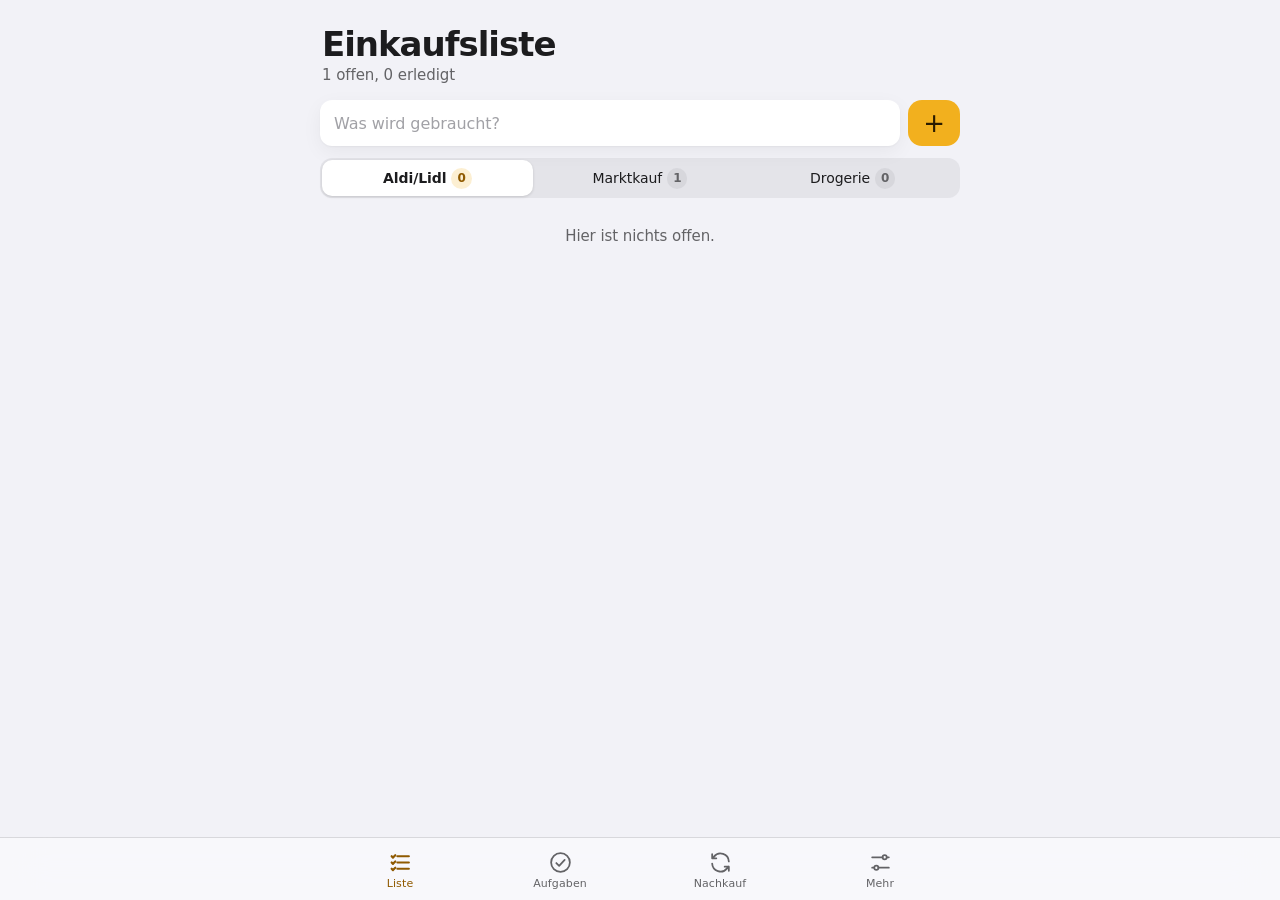
<file: index.html>
<!doctype html>
<html lang="de"><head><meta charset="utf-8">
<meta name="viewport" content="width=device-width,initial-scale=1,viewport-fit=cover">
<meta http-equiv="Content-Security-Policy" content="default-src 'none'; script-src 'sha256-SwG7rCrvdjTBNbsPlt6w3x2VnNrrWneciQE3D7vCGao=' 'sha256-D2NXPRbO6h9oENMGyjd8XVwb11NCj+6Nk0gKTRdstPc='; style-src 'unsafe-inline'; img-src 'self'; manifest-src 'self'; worker-src 'self'; connect-src 'self' https://*.firebasedatabase.app https://*.firebaseio.com; base-uri 'none'; form-action 'none'">
<meta name="referrer" content="no-referrer">
<title>Haushalt</title>
<meta name="apple-mobile-web-app-capable" content="yes">
<meta name="mobile-web-app-capable" content="yes">
<meta name="apple-mobile-web-app-title" content="Haushalt">
<meta name="apple-mobile-web-app-status-bar-style" content="default">
<meta name="theme-color" content="#F2F2F7">
<link rel="manifest" href="manifest.webmanifest">
<link rel="apple-touch-icon" href="icon-180.png">
<link rel="icon" href="icon-192.png">
<style>
/* Vorkoch: ruhig, hell, große Titel, gruppierte Listen, weiche Karten. Eine Akzentfarbe, Gericht-Farben nur als kleine Punkte. */
:root {
  --bg: #F2F2F7; --card: #FFFFFF; --card2: #F7F7FA;
  --ink: #1C1C1E; --ink2: #636366; --ink3: #A1A1A6;
  --line: rgba(60, 60, 67, .16); --fill: rgba(120, 120, 128, .12);
  --accent: #F2B01E; --accentink: #2A1C00; --accentfg: #8F5A00; --tint: rgba(242, 176, 30, .20);
  --warn: #B25400; --warnbg: rgba(255, 149, 0, .14); --danger: #D70015;
  --bar: rgba(249, 249, 252, .82); --scrim: rgba(0, 0, 0, .38);
  --shadow: 0 1px 2px rgba(0, 0, 0, .04), 0 6px 20px rgba(0, 0, 0, .05);
  --c1: #22A06B; --c2: #E8643A; --c3: #3B82F6; --c4: #9B6BEA; --c5: #D4476B;
  --font: -apple-system, BlinkMacSystemFont, 'Inter', 'SF Pro Text', 'Roboto', 'Segoe UI', system-ui, sans-serif;
}
@media (prefers-color-scheme: dark) {
  :root:not([data-theme="light"]) {
    --bg: #000000; --card: #1C1C1E; --card2: #2C2C2E;
    --ink: #F5F5F7; --ink2: #AEAEB2; --ink3: #636366;
    --line: rgba(235, 235, 245, .16); --fill: rgba(120, 120, 128, .28);
    --accent: #F5B93A; --accentink: #241700; --accentfg: #F5B93A; --tint: rgba(245, 185, 58, .18);
    --warn: #FFB340; --warnbg: rgba(255, 159, 10, .18); --danger: #FF6961;
    --bar: rgba(28, 28, 30, .78); --scrim: rgba(0, 0, 0, .6);
    --shadow: none;
    --c1: #4ADE9B; --c2: #FF8F66; --c3: #6FA3FF; --c4: #B896FF; --c5: #FF7A9C;
    color-scheme: dark;
  }
}
:root[data-theme="dark"] {
  --bg: #000000; --card: #1C1C1E; --card2: #2C2C2E;
  --ink: #F5F5F7; --ink2: #AEAEB2; --ink3: #636366;
  --line: rgba(235, 235, 245, .16); --fill: rgba(120, 120, 128, .28);
  --accent: #F5B93A; --accentink: #241700; --accentfg: #F5B93A; --tint: rgba(245, 185, 58, .18);
  --warn: #FFB340; --warnbg: rgba(255, 159, 10, .18); --danger: #FF6961;
  --bar: rgba(28, 28, 30, .78); --scrim: rgba(0, 0, 0, .6);
  --shadow: none;
  --c1: #4ADE9B; --c2: #FF8F66; --c3: #6FA3FF; --c4: #B896FF; --c5: #FF7A9C;
  color-scheme: dark;
}
* { box-sizing: border-box; -webkit-tap-highlight-color: transparent; }
html { -webkit-text-size-adjust: 100%; }
body {
  margin: 0; background: var(--bg); color: var(--ink);
  font: 400 16px/1.45 var(--font); letter-spacing: -.005em;
  font-variant-numeric: tabular-nums;
  padding-block: 8px 120px;
  padding-left: max(16px, env(safe-area-inset-left, 0px));
  padding-right: max(16px, env(safe-area-inset-right, 0px));
}
body.lock { overflow: hidden; }
#app { max-width: 640px; margin: 0 auto; min-width: 0; }
:focus-visible { outline: 3px solid var(--accentfg); outline-offset: 2px; border-radius: 8px; }
button, input, select, textarea { font: inherit; color: inherit; letter-spacing: inherit; }
button { -webkit-appearance: none; appearance: none; }
b { font-weight: 600; }
h2, h3, h4, p { margin: 0; }

/* Titel */
.ltitle { font: 800 34px/1.08 var(--font); letter-spacing: -.03em; margin: 18px 2px 2px; text-wrap: balance; }
.lsub { color: var(--ink2); font-size: 15px; margin: 0 2px 14px; }
.sec { font: 700 22px/1.2 var(--font); letter-spacing: -.02em; margin: 30px 2px 10px; }
.cap { font: 600 13px/1.2 var(--font); color: var(--ink2); letter-spacing: .01em; margin: 22px 16px 7px; text-transform: none; }
.foot { font-size: 13px; color: var(--ink2); margin: 8px 16px 0; line-height: 1.4; }
.sub { font-size: 14px; color: var(--ink2); }
.warn { color: var(--warn); font-style: normal; font-weight: 600; }
.alert { background: var(--warnbg); color: var(--ink); border-radius: 14px; padding: 12px 14px; margin: 8px 0; font-size: 15px; }
.ok { color: var(--accentfg); font-weight: 600; font-size: 14px; }

/* Gruppierte Liste */
.grp { background: var(--card); border-radius: 18px; box-shadow: var(--shadow); overflow: hidden; }
.grp > * + * { border-top: .5px solid var(--line); }
.pad { padding: 14px 16px; }
.row { display: flex; align-items: center; gap: 12px; padding: 12px 16px; min-height: 52px; min-width: 0; }
.row .grow { flex: 1; min-width: 0; }
.row .val { color: var(--ink2); font-size: 15px; white-space: nowrap; }
button.row { width: 100%; background: none; border: 0; text-align: left; cursor: pointer; }
button.row:active { background: var(--fill); }
.chev::after { content: ""; flex: none; width: 8px; height: 8px; margin-left: 4px; border: solid var(--ink3); border-width: 2px 2px 0 0; transform: rotate(45deg); }


/* Buttons */
.actions { display: flex; flex-wrap: wrap; gap: 10px; margin: 14px 0; }
.btn {
  flex: 1 1 auto; min-height: 50px; padding: 12px 20px; border-radius: 14px; border: 0; cursor: pointer;
  background: var(--accent); color: var(--accentink); font: 600 16px/1.2 var(--font); text-align: center;
  transition: transform .12s ease, opacity .12s ease;
}
.btn:active { transform: scale(.97); opacity: .9; }
.btn.soft { background: var(--tint); color: var(--accentfg); }
.btn.gray { background: var(--fill); color: var(--ink); }
.btn.danger { background: var(--fill); color: var(--danger); }
.btn.sm { min-height: 40px; padding: 8px 14px; font-size: 15px; flex: 0 0 auto; border-radius: 12px; }
.lnk { background: none; border: 0; padding: 8px 0; color: var(--accentfg); font-weight: 600; cursor: pointer; min-height: 44px; }

/* Segmentiert und Chips */
.seg { display: flex; gap: 2px; background: var(--fill); border-radius: 12px; padding: 2px; }
.seg button { flex: 1; min-width: 0; min-height: 36px; border: 0; border-radius: 10px; background: none; font-size: 14px; font-weight: 500; color: var(--ink); cursor: pointer; white-space: nowrap; }
.seg button[aria-pressed=true] { background: var(--card); box-shadow: 0 1px 3px rgba(0, 0, 0, .14); font-weight: 600; }
.chips { display: flex; flex-wrap: wrap; gap: 6px; }
.chip { font-size: 13px; line-height: 1; padding: 6px 10px; border-radius: 999px; background: var(--fill); color: var(--ink2); white-space: nowrap; }
.chip.neu { background: var(--accent); color: var(--accentink); font-weight: 600; padding: 3px 8px; font-size: 11px; margin-left: 6px; vertical-align: 2px; }
.chip.spec { background: var(--warnbg); color: var(--warn); }
.chip.hit { background: var(--tint); color: var(--accentfg); font-weight: 600; }

/* Eingaben */
input[type=text], input[type=number], input[type=search], select, textarea {
  width: 100%; min-height: 46px; padding: 10px 14px; border: 0; border-radius: 12px; background: var(--fill); color: var(--ink); font-size: 16px;
}
input::placeholder { color: var(--ink3); }
.inl { text-align: right; background: none !important; padding: 8px 0; min-height: 40px; width: 120px; flex: none; }
select.inl { width: auto; max-width: 55%; text-align-last: right; }
input[type=range] { width: 100%; accent-color: var(--accent); min-height: 36px; }
.flex { display: flex; gap: 8px; }

/* Schalter */
.sw { position: relative; flex: none; width: 51px; height: 31px; }
.sw input { position: absolute; inset: 0; width: 100%; height: 100%; margin: 0; opacity: 0; cursor: pointer; z-index: 1; }
.sw i { position: absolute; inset: 0; border-radius: 999px; background: var(--ink3); transition: background .2s; }
.sw i::after { content: ""; position: absolute; top: 2px; left: 2px; width: 27px; height: 27px; border-radius: 50%; background: #fff; box-shadow: 0 2px 4px rgba(0, 0, 0, .25); transition: transform .2s; }
.sw input:checked + i { background: var(--accent); }
.sw input:checked + i::after { transform: translateX(20px); }
.sw input:focus-visible + i { outline: 3px solid var(--accentfg); outline-offset: 2px; }

/* Punkt */

.note { margin-top: 16px; padding: 12px 14px; background: var(--tint); border-radius: 14px; font-size: 14.5px; }

/* Sheet */
.scrim { position: fixed; inset: 0; background: var(--scrim); z-index: 20; animation: fade .2s ease both; }
.sheet {
  position: fixed; left: 0; right: 0; bottom: 0; z-index: 21; margin: 0 auto; max-width: 640px; max-height: 92vh; max-height: 92dvh;
  background: var(--bg); border-radius: 22px 22px 0 0; display: flex; flex-direction: column; animation: up .28s cubic-bezier(.2, .9, .3, 1) both;
  box-shadow: 0 -8px 40px rgba(0, 0, 0, .25);
}
.sheet.full { height: 100vh; height: 100dvh; max-height: none; border-radius: 0; }
.shd { display: flex; align-items: center; justify-content: space-between; gap: 10px; padding: 14px max(16px, env(safe-area-inset-left, 0px)) 8px; }
.shd .grab { position: absolute; top: 6px; left: 50%; width: 36px; height: 5px; margin-left: -18px; border-radius: 3px; background: var(--ink3); opacity: .5; }
.sheet.full .grab { display: none; }
.shd h3 { font: 700 20px/1.2 var(--font); letter-spacing: -.02em; flex: 1; min-width: 0; padding-top: 6px; }
.shb { overflow-y: auto; overscroll-behavior: contain; padding: 4px max(16px, env(safe-area-inset-left, 0px)) calc(28px + env(safe-area-inset-bottom, 0px)); }
@keyframes up { from { transform: translateY(40px); opacity: 0; } to { transform: none; opacity: 1; } }
@keyframes fade { from { opacity: 0; } to { opacity: 1; } }

/* Tabs */
#tabs { position: fixed; left: 0; right: 0; bottom: 0; z-index: 10; background: var(--bar);
  -webkit-backdrop-filter: saturate(180%) blur(22px); backdrop-filter: saturate(180%) blur(22px); border-top: .5px solid var(--line);
  padding: 6px max(8px, env(safe-area-inset-right, 0px)) calc(6px + env(safe-area-inset-bottom, 0px)) max(8px, env(safe-area-inset-left, 0px)); }
#tabs .in { display: flex; max-width: 640px; margin: 0 auto; }
#tabs button { flex: 1; min-width: 0; min-height: 50px; display: flex; flex-direction: column; align-items: center; justify-content: center; gap: 3px; background: none; border: 0; color: var(--ink2); cursor: pointer; font: 500 11px/1 var(--font); letter-spacing: .01em; }
#tabs button[aria-current=page] { color: var(--accentfg); }
#tabs button:active svg { transform: scale(.9); }
#tabs svg { width: 25px; height: 25px; fill: none; stroke: currentColor; stroke-width: 1.7; stroke-linecap: round; stroke-linejoin: round; transition: transform .12s; }
#tabs button[aria-current=page] svg { stroke-width: 2.1; }

.view { animation: fade .25s ease both; }
@media (prefers-reduced-motion: reduce) { * { transition: none !important; animation: none !important; } }

.mini { margin: 0; padding-left: 20px; font-size: 14px; color: var(--ink2); line-height: 1.45; }
.mini li + li { margin-top: 4px; }
.mini code, .foot code { font-size: 12px; word-break: break-all; background: var(--fill); padding: 1px 5px; border-radius: 6px; }
#syncurl { flex: 1; min-width: 0; }
.frow input[type=time] { display: block; }

/* Haushalt */
.addf { display: flex; gap: 8px; margin: 4px 0 12px; }
.addf input { flex: 1; min-width: 0; background: var(--card); box-shadow: var(--shadow); }
.addf .btn { flex: 0 0 52px; padding: 0; min-height: 46px; font-size: 26px; font-weight: 500; line-height: 1; }
.seg button { display: flex; align-items: center; justify-content: center; gap: 5px; }
.seg button i { font-style: normal; font-size: 12px; min-width: 20px; padding: 2px 6px; border-radius: 999px; background: var(--fill); color: var(--ink2); font-weight: 600; }
.seg button[aria-pressed=true] i { background: var(--tint); color: var(--accentfg); }
.li { display: flex; align-items: stretch; min-height: 54px; }
.chk { flex: none; width: 58px; border: 0; background: none; display: grid; place-items: center; cursor: pointer; }
.chk .box { width: 26px; height: 26px; border: 1.8px solid var(--ink3); border-radius: 50%; display: block; position: relative; transition: background .15s, border-color .15s; }
.chk:focus-visible { outline: 3px solid var(--accentfg); outline-offset: -3px; }
.chk:active .box { transform: scale(.9); }
.done .chk .box { background: var(--accent); border-color: var(--accent); }
.done .chk .box::after { content: ""; position: absolute; left: 8px; top: 3px; width: 6px; height: 12px; border: solid var(--accentink); border-width: 0 2.5px 2.5px 0; transform: rotate(45deg); }
.lt { flex: 1; min-width: 0; border: 0; background: none; text-align: left; padding: 10px 16px 10px 0; display: flex; flex-direction: column; justify-content: center; gap: 1px; cursor: pointer; }
.lt b { font-weight: 500; font-size: 16.5px; line-height: 1.3; overflow-wrap: anywhere; }
.lt small { font-size: 13px; color: var(--ink2); line-height: 1.3; }
.done .lt b { color: var(--ink3); text-decoration: line-through; }
.done .lt small { display: none; }
.li > .btn.sm, .li > .chip { align-self: center; margin-right: 12px; }
.li > .chip { white-space: nowrap; }
.li.padl .lt { padding-left: 16px; }
.empty { text-align: center; color: var(--ink2); padding: 28px 16px; font-size: 15px; }
.note.due { display: flex; flex-direction: column; gap: 4px; align-items: flex-start; margin: 0 0 12px; background: var(--warnbg); }
.note.due span { color: var(--ink2); font-size: 14px; }
.note.due .btn { margin-top: 6px; }
.badge { position: absolute; top: 2px; left: calc(50% + 8px); min-width: 18px; height: 18px; padding: 0 5px; border-radius: 9px; background: var(--danger); color: #fff; font: 700 11px/18px var(--font); text-align: center; }
#tabs button { position: relative; }
.toast { position: fixed; left: 0; right: 0; margin: 0 auto; width: fit-content; bottom: calc(76px + env(safe-area-inset-bottom, 0px)); z-index: 30; max-width: min(92vw, 520px); display: flex; align-items: center; gap: 12px; background: var(--ink); color: var(--bg); border-radius: 14px; padding: 11px 16px; font-size: 14.5px; box-shadow: 0 8px 28px rgba(0, 0, 0, .3); animation: up .22s ease both; }
.toast button { background: none; border: 0; color: var(--accent); font-weight: 700; font-size: 14.5px; cursor: pointer; padding: 4px 2px; min-height: 32px; }
.frow { display: flex; align-items: center; justify-content: space-between; gap: 12px; padding: 8px 16px; min-height: 52px; }
.frow > label, .frow > span.lb { font-size: 15px; flex: none; }
.frow input, .frow select { width: auto; min-width: 0; flex: 1; max-width: 62%; text-align: right; background: none; padding: 8px 0; min-height: 40px; }
.frow .two { display: flex; gap: 8px; flex: 1; justify-content: flex-end; min-width: 0; }
.frow .two input { max-width: 70px; flex: none; }
.frow .two select { max-width: 110px; flex: none; text-align-last: right; }
.frow.col { flex-direction: column; align-items: stretch; }
.frow.col input { max-width: none; text-align: left; background: var(--fill); padding: 10px 14px; }
.warnt { color: var(--warn); }
.rt { display: flex; align-items: center; gap: 6px; padding: 4px 10px 4px 16px; min-height: 46px; }
.rt span { flex: 1; min-width: 0; font-size: 15.5px; }
.rt button { flex: none; width: 44px; height: 40px; border: 0; border-radius: 10px; background: var(--fill); color: var(--ink2); font-size: 15px; cursor: pointer; }
.rt button:disabled { opacity: .3; }
.rt button:active { background: var(--tint); }
.cp { display: flex; gap: 8px; margin-top: 10px; }
.cp input { flex: 1; min-width: 0; font-size: 13px; }
@media (max-width: 400px) { .seg button { font-size: 13px; padding: 0 2px; gap: 3px; } .seg button i { min-width: 18px; padding: 2px 5px; } .ltitle { font-size: 30px; } .frow { gap: 10px; padding: 6px 12px; } }

.chip.q { border: 0; font: 500 14px/1.2 var(--font); padding: 9px 13px; min-height: 38px; background: var(--card); color: var(--ink); box-shadow: var(--shadow); cursor: pointer; }
.chip.q:active { background: var(--fill); }
.chip.q.alt { background: var(--tint); color: var(--accentfg); font-weight: 600; box-shadow: none; }
.chip.q .sm { color: var(--ink3); font-size: 12px; }
#sugg { margin: -4px 0 12px; }


.row .val.warnt { color: var(--warn); font-weight: 600; }
.chev[aria-expanded=true]::after { transform: rotate(135deg); }
.nkr { padding-right: 10px; }
.nkr select { flex: none; width: 132px; align-self: center; min-height: 34px; border: 0; background: var(--fill); color: var(--ink); border-radius: 9px; padding: 4px 6px; font: inherit; font-size: 13px; }
.nkr.done .lt b { color: var(--ink); text-decoration: none; }
.nkr.done .lt small { display: block; }

[hidden] { display: none !important; }
</style>
</head><body>
<div id="app"><div id="main"></div><div id="sheetc"></div></div>
<div id="toast" class="toast" role="status" aria-live="polite" hidden></div>
<nav id="tabs" aria-label="Bereiche"><div class="in"><button type="button" data-act="tab" data-tab="list"><svg viewBox="0 0 24 24" aria-hidden="true"><path d="M9 6h11M9 12h11M9 18h11"/><path d="M3.5 6l1.3 1.3L7 5M3.5 12l1.3 1.3L7 11M3.5 18l1.3 1.3L7 17"/></svg>Liste</button><button type="button" data-act="tab" data-tab="tasks"><svg viewBox="0 0 24 24" aria-hidden="true"><circle cx="12" cy="12" r="9"/><path d="M8 12.5l2.7 2.7L16 9.5"/></svg>Aufgaben<span class="badge" id="tbadge" hidden></span></button><button type="button" data-act="tab" data-tab="rec"><svg viewBox="0 0 24 24" aria-hidden="true"><path d="M20 11a8 8 0 0 0-14.3-4.6L4 8M4 4v4h4"/><path d="M4 13a8 8 0 0 0 14.3 4.6L20 16M20 20v-4h-4"/></svg>Nachkauf</button><button type="button" data-act="tab" data-tab="more"><svg viewBox="0 0 24 24" aria-hidden="true"><path d="M4 7h10M18 7h2M4 17h2M10 17h10"/><circle cx="16" cy="7" r="2"/><circle cx="8" cy="17" r="2"/></svg>Mehr</button></div></nav>
<script>
/* Haushalt: Logik ohne Oberfläche (Daten, Abgleich, Fälligkeit, Kategorie-Vorschlag). */
(function (root) {
  'use strict';
  const CATS = [['obst', 'Obst & Gemüse'], ['brot', 'Brot & Backwaren'], ['kuehl', 'Milch, Käse & Kühlregal'], ['fleisch', 'Fleisch, Fisch & Wurst'], ['tk', 'Tiefkühl'],
    ['vorrat', 'Konserven & Trockenwaren'], ['suess', 'Süßes & Snacks'], ['getraenke', 'Getränke'], ['reinigung', 'Putzen & Waschen'], ['papier', 'Papier, Folien & Beutel'],
    ['pflege', 'Körper- & Zahnpflege'], ['sonst', 'Sonstiges']];
  const STORES = [['dis', 'Aldi/Lidl', 'Aldi oder Lidl'], ['voll', 'Marktkauf', 'Marktkauf oder Kaufland'], ['dro', 'Drogerie', 'dm oder Rossmann']];
  const CK = CATS.map(c => c[0]), SK = STORES.map(s => s[0]);
  const CNAME = {}; CATS.forEach(c => { CNAME[c[0]] = c[1]; });
  const SNAME = {}; STORES.forEach(s => { SNAME[s[0]] = s[1]; });

  /* Übliche Laufwege: Eingang zuerst, Kasse zuletzt. Jede Filiale ist anders, deshalb in der App änderbar. */
  const ROUTE = {
    dis: ['obst', 'brot', 'kuehl', 'fleisch', 'tk', 'vorrat', 'suess', 'getraenke', 'reinigung', 'papier', 'pflege', 'sonst'],
    voll: ['obst', 'brot', 'fleisch', 'kuehl', 'tk', 'vorrat', 'suess', 'getraenke', 'reinigung', 'papier', 'pflege', 'sonst'],
    dro: ['pflege', 'reinigung', 'papier', 'sonst', 'vorrat', 'suess', 'getraenke', 'kuehl', 'obst', 'brot', 'fleisch', 'tk']
  };
  const defaultRoute = () => ({ dis: ROUTE.dis.slice(), voll: ROUTE.voll.slice(), dro: ROUTE.dro.slice() });

  /* Stichworte für den Kategorie-Vorschlag. Im Deutschen steht das Grundwort am Ende (Apfelsaft -> Saft), das zählt am meisten. */
  const KW = {
    obst: 'apfel äpfel birne birnen banane bananen orange orangen mandarine clementine zitrone zitronen limette trauben beeren erdbeere erdbeeren himbeere himbeeren blaubeeren kiwi mango ananas melone avocado avocados tomate tomaten gurke gurken paprika zucchini karotte karotten möhre möhren kartoffel kartoffeln zwiebel zwiebeln knoblauch lauch porree salat spinat brokkoli blumenkohl kürbis pilze champignons ingwer petersilie basilikum koriander radieschen kohl rotkohl weißkohl pfirsich nektarine aubergine fenchel sellerie süßkartoffel süßkartoffeln kräuter gemüse obst rucola mais paprikas pflaume pflaumen kirschen schnittlauch dill minze rosenkohl spargel rhabarber feldsalat eisbergsalat kohlrabi chicoree',
    brot: 'brot brötchen toast baguette croissant brezel laugenbrezel kuchen laugen wrap wraps fladenbrot ciabatta knäckebrot semmel vollkornbrot toastbrot torte muffin',
    kuehl: 'milch joghurt skyr quark käse mozzarella feta halloumi parmesan butter margarine sahne schmand frischkäse eier ei hüttenkäse kefir pudding tofu hummus aufstrich gouda emmentaler camembert mascarpone ricotta kondensmilch buttermilch pesto teig nudelteig pizzateig blätterteig',
    fleisch: 'fleisch hähnchen hühnchen hack hackfleisch rind rindfleisch schwein schweinefleisch pute putenbrust lachs thunfisch fisch garnelen wurst schinken salami speck bacon aufschnitt bratwurst würstchen filet steak gulasch cabanossi leberwurst forelle',
    tk: 'tiefkühl tk eis speiseeis pizza pommes fischstäbchen rahmspinat eiswürfel beerenmischung',
    vorrat: 'nudeln spaghetti penne fusilli reis basmatireis linsen bohnen kichererbsen dose dosen mehl zucker salz pfeffer öl olivenöl rapsöl essig haferflocken müsli cornflakes couscous bulgur quinoa brühe gemüsebrühe tomatenmark passata sauce soße ketchup senf mayonnaise marmelade honig nutella erdnussbutter nüsse mandeln walnüsse rosinen backpulver hefe gewürz gewürze curry paprikapulver zimt vanille kaffee tee kakao kokosmilch sojasauce erbsen mais thunfischdose polenta maisstärke speisestärke semmelbrösel panko',
    suess: 'schokolade gummibärchen gummibären chips kekse keks riegel bonbons süßigkeiten salzstangen erdnüsse nüsschen lakritz kaugummi popcorn waffeln müsliriegel snack knabberzeug haribo schoko',
    getraenke: 'wasser mineralwasser sprudel saft apfelsaft orangensaft cola limo limonade bier wein sekt schorle tonic eistee energy getränk spezi fanta sprite apfelschorle',
    reinigung: 'spülmittel spülmaschinentabs tabs waschmittel weichspüler reiniger allzweckreiniger wc-reiniger toilettenreiniger putzmittel schwamm schwämme spültuch spültücher lappen geschirrspülsalz klarspüler entkalker glasreiniger scheuermilch waschpulver fleckentferner badreiniger bürste wischtuch',
    papier: 'toilettenpapier klopapier küchenrolle küchenrollen taschentücher alufolie backpapier frischhaltefolie gefrierbeutel müllbeutel müllsack mülltüten tüten servietten gefrierbeutel butterbrotpapier kerzen streichhölzer batterien glühbirne',
    pflege: 'zahnpasta zahnbürste zahnseide mundspülung duschgel shampoo seife handseife deo deodorant creme bodylotion lotion rasierer rasierschaum wattepads wattestäbchen haargel haarspray conditioner spülung sonnencreme tampons binden slipeinlagen pflaster tabletten vitamine feuchttücher gesichtscreme lippenpflege parfum nagellack'
  };
  const KWL = [];
  Object.keys(KW).forEach(c => KW[c].split(/\s+/).forEach(w => { if (w) KWL.push([w, c]); }));
  const SHORT = new Set(['ei', 'öl', 'tk', 'eis']);

  /* Vorschlag für die Kategorie. Gelerntes (frühere Korrekturen) hat Vorrang. */
  const KUECHE = ['backpapier', 'alufolie', 'frischhaltefolie', 'gefrierbeutel'];
  function guess(name, learn) {
    const n = String(name || '').trim().toLowerCase();
    if (!n) return { c: 'sonst', s: '' };
    const lr = own(learn, n); if (lr && !lr.x) return { c: lr.c, s: lr.s || '' };
    if (KUECHE.some(k => n.includes(k))) return { c: 'papier', s: 'dis' };
    const toks = n.split(/[^a-zäöüß-]+/).filter(Boolean);
    let best = null, bs = 0;
    toks.forEach(t => {
      KWL.forEach(([w, c]) => {
        let sc = 0;
        if (t === w) sc = 200 + w.length;
        else if (SHORT.has(w)) sc = 0;
        else if (t.endsWith(w) && w.length >= 4) sc = 100 + w.length;
        else if (t.startsWith(w) && w.length >= 5) sc = 10 + w.length;
        if (sc > bs) { bs = sc; best = c; }
      });
    });
    return { c: best || 'sonst', s: '' };
  }
  /* Ohne eigene Vorgabe landen Drogerie-Dinge in der Drogerie, sonst im gerade offenen Laden. */
  function guessStore(cat, cur) {
    if (cat === 'pflege' || cat === 'papier' || cat === 'reinigung') return 'dro';
    if (cur === 'dro' && ['obst', 'brot', 'kuehl', 'fleisch', 'tk'].includes(cat)) return 'dis';
    return cur;
  }

  /* ---- Datum ---- */
  const pad = n => (n < 10 ? '0' : '') + n;
  const iso = d => d.getFullYear() + '-' + pad(d.getMonth() + 1) + '-' + pad(d.getDate());
  const today = () => iso(new Date());
  const DAY = 86400000;
  const toDate = s => { const [y, m, d] = s.split('-').map(Number); return new Date(y, m - 1, d, 12, 0, 0); };
  const addDays = (s, n) => iso(new Date(toDate(s).getTime() + n * DAY));
  const diffDays = (a, b) => Math.round((toDate(a).getTime() - toDate(b).getTime()) / DAY);
  const DATE_RE = /^\d{4}-\d{2}-\d{2}$/;

  /* Wochen laufen Montag bis Sonntag (deutsche Kalenderwoche). */
  const WD = ['So', 'Mo', 'Di', 'Mi', 'Do', 'Fr', 'Sa'], WDL = ['Sonntag', 'Montag', 'Dienstag', 'Mittwoch', 'Donnerstag', 'Freitag', 'Samstag'];
  function monday(ts) { const d = new Date(ts); d.setHours(12, 0, 0, 0); const k = (d.getDay() + 6) % 7; return iso(new Date(d.getTime() - k * DAY)); }
  function kw(mon) { const d = toDate(mon); d.setDate(d.getDate() + 3); const y = d.getFullYear(), j = new Date(y, 0, 4, 12); const m1 = new Date(j.getTime() - ((j.getDay() + 6) % 7) * DAY); return 1 + Math.round((d.getTime() - m1.getTime() - 3 * DAY) / (7 * DAY)); }
  const fmtDay = ts => { const d = new Date(ts); return WD[d.getDay()] + ' ' + pad(d.getDate()) + '.' + pad(d.getMonth() + 1) + '.'; };
  const fmtTime = ts => { const d = new Date(ts); return pad(d.getHours()) + ':' + pad(d.getMinutes()); };
  const fmtRange = mon => { const a = toDate(mon), b = new Date(a.getTime() + 6 * DAY); return pad(a.getDate()) + '.' + pad(a.getMonth() + 1) + '. bis ' + pad(b.getDate()) + '.' + pad(b.getMonth() + 1) + '.'; };

  /* Fälligkeit eines Dauerartikels: left <= 0 heißt fällig. */
  function due(rec, t) {
    const next = addDays(rec.l, rec.e);
    return { next, left: diffDays(next, t || today()) };
  }
  /* Nachkauf-Tag: alle w Wochen. Ein Artikel kommt in der Runde dran, nach der er bis zur nächsten nicht mehr reichen würde. */
  const nkDue = (r, date, w) => addDays(r.l, r.e) < addDays(date, 7 * w);
  const nkQty = (r, w) => Math.ceil(7 * w / r.e);
  const nkPick = (recs, date, w) => recs.filter(r => !r.p && nkDue(r, date, w));
  function nkNext(r, date, w) { let d = date; for (let i = 0; i < 60 && !nkDue(r, d, w); i++) d = addDays(d, 7 * w); return d; }
  /* run = letzter fälliger Termin (oder ''), next = erster Termin danach. Verpasste Runden werden zu einer zusammengefasst. */
  function nkAdvance(date, w, t) {
    if (date > t) return { run: '', next: date };
    let d = date; while (addDays(d, 7 * w) <= t) d = addDays(d, 7 * w);
    return { run: d, next: addDays(d, 7 * w) };
  }
  /* Gleiche id auf beiden Geräten, damit ein Artikel nicht doppelt auf der Liste landet. */
  const nkId = (rid, date) => ('nk' + hash(rid + date).toString(36) + date.replace(/-/g, '').slice(2)).slice(0, 24);
  function nkFirst(t) { return addDays(t, (6 - toDate(t).getDay() + 7) % 7 || 7); }
  /* Vorkoch: schreibt je Woche { shop, items } nach Firebase. Es zählt die früheste Woche, deren Einkauf noch ansteht. */
  const VK_A = { 'Obst & Gemüse': 'obst', 'Kühlregal': 'kuehl', 'Tiefkühl': 'tk', 'Konserven': 'vorrat', 'Trockenwaren': 'vorrat', 'Brot': 'brot' };
  function vkPick(raw, t) {
    if (!raw || typeof raw !== 'object') return null;
    const lim = addDays(t, -2), wk = Object.keys(raw).filter(k => DATE_RE.test(k) && raw[k] && DATE_RE.test(raw[k].shop || '') && raw[k].shop >= lim).sort((a, b) => raw[a].shop.localeCompare(raw[b].shop))[0];
    if (!wk) return null;
    const list = Array.isArray(raw[wk].items) ? raw[wk].items : Object.values(raw[wk].items || {});
    const items = list.slice(0, 200).filter(x => x && /^[A-Za-z0-9_-]{1,40}$/.test(x.id || '') && typeof x.n === 'string' && x.n.trim()).map(x => ({ id: x.id, n: x.n.trim().slice(0, 80), q: typeof x.q === 'string' ? x.q.slice(0, 120) : '', s: x.s === 'm' ? 'voll' : 'dis', a: typeof x.a === 'string' ? x.a : '' }));
    return { week: wk, items };
  }
  const vkTag = week => week.replace(/-/g, '').slice(2);
  const vkId = (week, id) => 'vk' + hash(week + id).toString(36) + vkTag(week);
  /* Was sich an der Liste ändert. Abgehaktes bleibt, Gelöschtes kommt nicht wieder, was schon offen auf der Liste steht, wird nicht verdoppelt. */
  function vkPlan(items, doc, learn) {
    const out = { add: [], up: [], del: [] }, ids = new Set(), tag = vkTag(doc.week), taken = new Set();
    Object.keys(items).forEach(k => { const i = items[k]; if (!i.x && !i.d) taken.add(i.n.toLowerCase()); });
    doc.items.forEach(x => {
      const id = vkId(doc.week, x.id), it = items[id]; ids.add(id);
      if (it) { if (!it.x && !it.d && it.q !== x.q) out.up.push({ id, q: x.q }); return; }
      if (taken.has(x.n.toLowerCase())) return;
      const c = guess(x.n, learn).c;
      out.add.push({ id, n: x.n, s: x.s, c: c !== 'sonst' ? c : VK_A[x.a] || 'sonst', q: x.q });
    });
    Object.keys(items).forEach(k => { const i = items[k]; if (k.indexOf('vk') === 0 && k.endsWith(tag) && !i.x && !i.d && !ids.has(k)) out.del.push(k); });
    return out;
  }
  function everyText(e) {
    if (e % 30 === 0 && e >= 30) { const m = e / 30; return m === 1 ? 'jeden Monat' : 'alle ' + m + ' Monate'; }
    if (e % 7 === 0) { const w = e / 7; return w === 1 ? 'jede Woche' : 'alle ' + w + ' Wochen'; }
    return e === 1 ? 'jeden Tag' : 'alle ' + e + ' Tage';
  }
  function leftText(l) {
    if (l < 0) return (l === -1 ? 'seit gestern' : 'seit ' + (-l) + ' Tagen') + ' fällig';
    if (l === 0) return 'heute fällig';
    if (l === 1) return 'morgen fällig';
    if (l < 14) return 'in ' + l + ' Tagen';
    if (l < 60) return 'in ' + Math.round(l / 7) + ' Wochen';
    return 'in ' + Math.round(l / 30) + ' Monaten';
  }

  /* ---- Startbestand: gängige Dauerartikel [Name, Laden, Kategorie, Tage] ---- */
  const SEED = [
    ['Toilettenpapier', 'dro', 'papier', 28], ['Küchenrollen', 'dro', 'papier', 28], ['Taschentücher', 'dro', 'papier', 42], ['Müllbeutel', 'dro', 'papier', 42],
    ['Alufolie', 'dis', 'papier', 90], ['Backpapier', 'dis', 'papier', 90], ['Frischhaltefolie', 'dis', 'papier', 120], ['Gefrierbeutel', 'dis', 'papier', 120],
    ['Spülmittel', 'dro', 'reinigung', 42], ['Spülmaschinentabs', 'dro', 'reinigung', 35], ['Geschirrspülsalz', 'dro', 'reinigung', 120], ['Waschmittel', 'dro', 'reinigung', 56],
    ['Weichspüler', 'dro', 'reinigung', 84], ['Allzweckreiniger', 'dro', 'reinigung', 90], ['WC-Reiniger', 'dro', 'reinigung', 60], ['Spülschwämme', 'dro', 'reinigung', 60],
    ['Spültücher', 'dro', 'reinigung', 90], ['Duschgel', 'dro', 'pflege', 42], ['Shampoo', 'dro', 'pflege', 56], ['Handseife', 'dro', 'pflege', 42],
    ['Zahnpasta', 'dro', 'pflege', 56], ['Deo', 'dro', 'pflege', 60], ['Wattepads', 'dro', 'pflege', 90],
    ['Kaffee', 'dis', 'vorrat', 21], ['Olivenöl', 'dis', 'vorrat', 60], ['Salz', 'dis', 'vorrat', 180], ['Gemüsebrühe', 'dis', 'vorrat', 90]
  ];

  /* Vorrat an gängigen Artikeln zum Antippen (Name, Abteilung). Der Laden ergibt sich aus der Abteilung. */
  const CATALOG = [
    ['Äpfel', 'obst'], ['Bananen', 'obst'], ['Birnen', 'obst'], ['Trauben', 'obst'], ['Zitronen', 'obst'], ['Orangen', 'obst'], ['Beeren', 'obst'], ['Tomaten', 'obst'], ['Gurke', 'obst'], ['Paprika', 'obst'],
    ['Zucchini', 'obst'], ['Karotten', 'obst'], ['Kartoffeln', 'obst'], ['Zwiebeln', 'obst'], ['Knoblauch', 'obst'], ['Salat', 'obst'], ['Brokkoli', 'obst'], ['Champignons', 'obst'], ['Avocado', 'obst'], ['Ingwer', 'obst'], ['Petersilie', 'obst'],
    ['Brot', 'brot'], ['Brötchen', 'brot'], ['Toast', 'brot'], ['Wraps', 'brot'],
    ['Milch', 'kuehl'], ['Joghurt', 'kuehl'], ['Skyr', 'kuehl'], ['Quark', 'kuehl'], ['Butter', 'kuehl'], ['Eier', 'kuehl'], ['Käse', 'kuehl'], ['Mozzarella', 'kuehl'], ['Feta', 'kuehl'], ['Frischkäse', 'kuehl'], ['Sahne', 'kuehl'], ['Hummus', 'kuehl'], ['Tofu', 'kuehl'], ['Hüttenkäse', 'kuehl'],
    ['Hähnchenbrust', 'fleisch'], ['Hackfleisch', 'fleisch'], ['Lachs', 'fleisch'], ['Schinken', 'fleisch'], ['Aufschnitt', 'fleisch'], ['Garnelen', 'fleisch'],
    ['TK-Spinat', 'tk'], ['TK-Gemüse', 'tk'], ['TK-Pizza', 'tk'], ['TK-Beeren', 'tk'], ['Pommes', 'tk'], ['Eis', 'tk'],
    ['Nudeln', 'vorrat'], ['Reis', 'vorrat'], ['Haferflocken', 'vorrat'], ['Müsli', 'vorrat'], ['Linsen', 'vorrat'], ['Kichererbsen (Dose)', 'vorrat'], ['Tomaten (Dose)', 'vorrat'], ['Passata', 'vorrat'], ['Olivenöl', 'vorrat'], ['Mehl', 'vorrat'], ['Zucker', 'vorrat'],
    ['Kaffee', 'vorrat'], ['Tee', 'vorrat'], ['Nüsse', 'vorrat'], ['Erdnussbutter', 'vorrat'], ['Honig', 'vorrat'], ['Marmelade', 'vorrat'], ['Kokosmilch', 'vorrat'], ['Sojasauce', 'vorrat'], ['Gemüsebrühe', 'vorrat'], ['Couscous', 'vorrat'], ['Bulgur', 'vorrat'], ['Mais (Dose)', 'vorrat'], ['Kidneybohnen (Dose)', 'vorrat'], ['Thunfisch (Dose)', 'vorrat'],
    ['Schokolade', 'suess'], ['Gummibärchen', 'suess'], ['Chips', 'suess'], ['Kekse', 'suess'], ['Müsliriegel', 'suess'],
    ['Wasser', 'getraenke'], ['Apfelsaft', 'getraenke'], ['Cola', 'getraenke'], ['Bier', 'getraenke'],
    ['Spülmittel', 'reinigung'], ['Waschmittel', 'reinigung'], ['Spülmaschinentabs', 'reinigung'], ['Allzweckreiniger', 'reinigung'], ['Spülschwämme', 'reinigung'],
    ['Toilettenpapier', 'papier'], ['Küchenrolle', 'papier'], ['Taschentücher', 'papier'], ['Müllbeutel', 'papier'], ['Alufolie', 'papier'], ['Backpapier', 'papier'], ['Gefrierbeutel', 'papier'],
    ['Zahnpasta', 'pflege'], ['Duschgel', 'pflege'], ['Shampoo', 'pflege'], ['Deo', 'pflege'], ['Handseife', 'pflege'], ['Wattepads', 'pflege'], ['Rasierer', 'pflege']
  ];
  /* Alle bekannten Artikel: Vorrat plus das, was ihr schon gekauft habt (fav). Gekauftes hat Vorrang. */
  function known(fav) {
    const out = {};
    CATALOG.forEach(([n, c]) => { out[n.toLowerCase()] = { key: n.toLowerCase(), n, c, s: guess(n).s || guessStore(c, 'dis'), k: 0 }; });
    Object.keys(fav || {}).forEach(key => { const f = fav[key]; if (f && !f.x) out[key] = { key, n: f.n, c: f.c, s: f.s, k: f.k || 0 }; });
    return Object.keys(out).map(k => out[k]);
  }
  function suggest(q, list, skip) {
    q = String(q || '').trim().toLowerCase(); if (!q) return [];
    const sw = e => e.n.toLowerCase().startsWith(q) ? 0 : 1;
    return list.filter(e => e.n.toLowerCase().includes(q) && !(skip && skip.has(e.key))).sort((a, b) => sw(a) - sw(b) || b.k - a.k || a.n.localeCompare(b.n, 'de')).slice(0, 6);
  }

  /* ---------- Aufgaben im Haushalt ----------
     e = Rhythmus in Tagen, d = Wochentag (-1 beliebig, -2 Tag der Haushaltsrunde, 0..6 So..Sa), w = zuständig (0, 1, 2 = abwechselnd),
     af = Folgeaufgabe von (wird ausgelöst, wenn die andere erledigt ist), t = Auslösedatum, l = zuletzt erledigt, lw = von wem zuletzt. */
  const TSEED = [
    // Name, Rhythmus (Tage), Wochentag, Minuten, zuständig, folgt auf, Mindeststandard, prüfen
    ['Spülmaschine ausräumen', 1, -1, 5, 2, '', 'Alles an seinem Platz, Maschine leer', 0],
    ['Spülmaschine einräumen', 1, -1, 5, 2, '', 'Geschirr aus Spüle und von der Arbeitsplatte drin, Tab rein', 0],
    ['Wäsche waschen', 7, -2, 10, 2, '', 'Abends mit Timer starten, morgens direkt aufhängen', 0],
    ['Wäsche aufhängen', 0, -1, 10, 2, 'Wäsche waschen', 'Gleich nach dem Waschen, nicht liegen lassen', 0],
    ['Wäsche abhängen', 0, -1, 10, 2, 'Wäsche aufhängen', 'Sofort falten, nicht auf dem Ständer lagern', 0],
    ['Wäsche einsortieren', 0, -1, 10, 2, 'Wäsche abhängen', 'Jeder räumt seine eigenen Sachen ein', 0],
    ['Hemden bügeln', 0, -1, 30, 0, 'Wäsche abhängen', 'Nur was diese Woche gebraucht wird', 0],
    ['Staubsaugerroboter leeren und Bürste reinigen', 7, -2, 10, 2, '', 'Behälter leer, Haare aus der Bürste', 0],
    ['Böden nachsaugen (Ecken, Treppe)', 14, -2, 15, 2, '', 'Was der Roboter nicht erreicht', 0],
    ['Böden wischen', 14, -2, 25, 2, '', '', 0],
    ['Bad putzen', 7, -2, 25, 2, '', 'WC, Waschbecken, Dusche, Spiegel, Boden', 0],
    ['Küche gründlich putzen', 7, -2, 25, 2, '', 'Herd, Arbeitsflächen, Fronten, Spüle', 0],
    ['Staub wischen', 14, -2, 15, 2, '', '', 0],
    ['Bettwäsche wechseln', 14, -2, 15, 2, '', '', 0],
    ['Handtücher wechseln', 7, -2, 5, 2, '', '', 0],
    ['Kühlschrank aufräumen', 7, -2, 10, 2, '', 'Abgelaufenes raus, Liste prüfen', 0],
    ['Fenster putzen', 42, -2, 45, 2, '', '', 0],
    ['Backofen reinigen', 90, -2, 30, 2, '', '', 0],
    ['Kühlschrank reinigen', 60, -2, 20, 2, '', '', 0],
    ['Spülmaschine reinigen (Sieb, Dichtung)', 30, -2, 10, 2, '', '', 0],
    ['Waschmaschine reinigen (Flusensieb, Gummi)', 60, -2, 10, 2, '', '', 0]
  ];

  /* ---------- Müllkalender ----------
     mu[id] = { n: Name, a: 1 = Tonne rausstellen (Erinnerung am Vorabend), d: [Abholtage], dn: Abholtag, der als „rausgestellt“ abgehakt ist, m } */
  const MU_SEED = {"restabfall":{"n":"Restabfall","a":1,"d":["2026-06-09","2026-06-23","2026-07-07","2026-07-21","2026-08-04","2026-08-18","2026-09-01","2026-09-15","2026-09-29","2026-10-13","2026-10-27","2026-11-10","2026-11-24","2026-12-08","2026-12-21","2027-01-05","2027-01-19","2027-02-02","2027-02-16","2027-03-02","2027-03-16","2027-03-31","2027-04-13","2027-04-27","2027-05-11","2027-05-25","2027-06-08","2027-06-22","2027-07-06","2027-07-20","2027-08-03","2027-08-17","2027-08-31","2027-09-14","2027-09-28","2027-10-12","2027-10-26","2027-11-09","2027-11-23","2027-12-07","2027-12-20"]},"papiertonne":{"n":"Papiertonne","a":1,"d":["2026-06-09","2026-07-07","2026-08-04","2026-09-01","2026-09-29","2026-10-27","2026-11-24","2026-12-21","2027-01-19","2027-02-16","2027-03-16","2027-04-13","2027-05-11","2027-06-08","2027-07-06","2027-08-03","2027-08-31","2027-09-28","2027-10-26","2027-11-23","2027-12-21"]},"gelbetonne":{"n":"Gelbe Tonne","a":1,"d":["2026-06-12","2026-07-10","2026-08-07","2026-09-04","2026-10-02","2026-11-06","2026-12-04","2027-01-28","2027-02-25","2027-03-24","2027-04-22","2027-05-21","2027-06-17","2027-07-15","2027-08-12","2027-09-09","2027-10-07","2027-11-05","2027-12-02","2027-12-30"]},"komposttonne":{"n":"Komposttonne","a":1,"d":["2026-06-02","2026-06-16","2026-06-30","2026-07-14","2026-07-28","2026-08-11","2026-08-25","2026-09-08","2026-09-22","2026-10-06","2026-10-20","2026-11-03","2026-11-17","2026-12-01","2026-12-15","2026-12-29","2027-01-12","2027-01-26","2027-02-09","2027-02-23","2027-03-09","2027-03-22","2027-04-06","2027-04-20","2027-05-04","2027-05-19","2027-06-01","2027-06-15","2027-06-29","2027-07-13","2027-07-27","2027-08-10","2027-08-24","2027-09-07","2027-09-21","2027-10-05","2027-10-19","2027-11-03","2027-11-16","2027-11-30","2027-12-14","2027-12-28"]},"schadstoffmobil":{"n":"Schadstoffmobil","a":0,"d":["2026-06-12","2026-07-03","2026-08-07","2026-08-18","2026-08-19","2026-09-04","2026-10-02","2026-11-06","2026-12-04","2027-01-09","2027-02-05","2027-03-05","2027-04-02","2027-04-12","2027-04-13","2027-05-14","2027-06-04","2027-07-02","2027-08-06","2027-08-17","2027-08-18","2027-09-03","2027-10-01","2027-11-05","2027-12-03"]}};
  const MU_IDS = { restabfall: 'restabfall', rest: 'restabfall', papier: 'papiertonne', gelb: 'gelbetonne', kompost: 'komposttonne', bio: 'komposttonne', schadstoff: 'schadstoffmobil' };
  function seedMuell() { const o = {}; Object.keys(MU_SEED).forEach(k => { o[k] = { n: MU_SEED[k].n, a: MU_SEED[k].a, d: MU_SEED[k].d.slice(), dn: '', m: 1 }; }); return o; }
  /* ICS lesen: Zeilen zusammenfügen, VEVENTs auslesen. Rückgabe: { Name: [Tage] }. UTC-Zeiten (Z) werden in die Ortszeit umgerechnet. */
  function parseIcs(text) {
    const lines = String(text || '').replace(/\r\n?/g, '\n').replace(/\n[ \t]/g, '').split('\n'), out = {};
    let cur = null;
    lines.forEach(l => {
      if (l === 'BEGIN:VEVENT') { cur = {}; return; }
      if (l === 'END:VEVENT') {
        if (cur && cur.n && cur.d) { (out[cur.n] = out[cur.n] || []); if (!out[cur.n].includes(cur.d)) out[cur.n].push(cur.d); }
        cur = null; return;
      }
      if (!cur || l.startsWith('BEGIN:VALARM')) return;
      const i = l.indexOf(':'); if (i < 1) return;
      const key = l.slice(0, i).split(';')[0].toUpperCase(), val = l.slice(i + 1).trim();
      if (key === 'SUMMARY' && !cur.n) cur.n = val.replace(/\\([,;])/g, '$1').slice(0, 30);
      if (key === 'DTSTART' && !cur.d) {
        const m = /^(\d{4})(\d{2})(\d{2})(?:T(\d{2})(\d{2})(\d{2})(Z)?)?$/.exec(val);
        if (m) cur.d = m[7] ? iso(new Date(Date.UTC(+m[1], +m[2] - 1, +m[3], +m[4], +m[5], +m[6]))) : m[1] + '-' + m[2] + '-' + m[3];
      }
    });
    Object.keys(out).forEach(k => out[k].sort());
    return out;
  }
  function muId(name) {
    const low = name.toLowerCase();
    for (const k of Object.keys(MU_IDS)) if (low.includes(k)) return MU_IDS[k];
    const id = low.replace(/[^a-z0-9]/g, '').slice(0, 20);
    return id.length >= 4 ? id : 'mu' + hash(name).toString(36);
  }
  /* Import: Termine im Zeitraum der Datei ersetzen, alles außerhalb bleibt. Neue Arten werden angelegt. Rückgabe: Anzahl Termine. */
  function muImport(mu, parsed, now) {
    let n = 0;
    Object.keys(parsed).forEach(name => {
      const id = muId(name), dates = parsed[name], old = mu[id] && !mu[id].x ? mu[id] : null;
      const lo = dates[0], hi = dates[dates.length - 1];
      const keep = old ? old.d.filter(d => d < lo || d > hi) : [];
      const all = Array.from(new Set(keep.concat(dates))).sort().slice(-400);
      mu[id] = { n: old ? old.n : name, a: old ? old.a : (/schadstoff|sperr|elektro/i.test(name) ? 0 : 1), d: all, dn: old ? old.dn : '', m: now };
      n += dates.length;
    });
    return n;
  }
  /* Nächster Abholtag ab t0 (heute zählt mit) oder ''. */
  const muNext = (r, t0) => (r.d.find(d => d >= t0) || '');

  /* ---------- Wissen: Tipps je Aufgabe, Reihenfolge der Haushaltsrunde, kleines Wiki ---------- */
  const TIPS = {
    'Spülmaschine ausräumen': 'Morgens beim Kaffee. Erst unten, dann oben, damit nichts tropft.',
    'Spülmaschine einräumen': 'Alles gleich rein, nichts in der Spüle stehen lassen. Dann spülst du nie von Hand.',
    'Wäsche waschen': 'Ein Sack voll heißt: Maschine an. Abends mit Timer starten, morgens direkt aufhängen.',
    'Wäsche aufhängen': 'Glatt ziehen und Hemden auf den Bügel hängen. Das spart oft das Bügeln.',
    'Wäsche abhängen': 'Sofort falten oder auf den Bügel, nicht auf dem Ständer lagern.',
    'Wäsche einsortieren': 'Jeder räumt seine Sachen selbst ein. Fester Platz für alles, dann geht es in Sekunden.',
    'Hemden bügeln': 'Ein Block, nebenbei Podcast. Erst Kragen und Manschetten, dann der Rest. Nur, was diese Woche gebraucht wird.',
    'Staubsaugerroboter leeren und Bürste reinigen': 'Haare aus der Bürste schneiden, Behälter ausklopfen. Der Roboter fährt dann besser.',
    'Böden nachsaugen (Ecken, Treppe)': 'Erst Staub wischen, dann saugen. So fällt nichts mehr auf den sauberen Boden.',
    'Böden wischen': 'Immer als Letztes. Von hinten zur Tür, mit Wechselbezug statt Eimer.',
    'Bad putzen': 'Erst Reiniger in Dusche und WC einsprühen und 5 bis 10 Minuten einwirken lassen. Dann Waschbecken, Spiegel, zuletzt Boden. In der Wartezeit etwas anderes machen.',
    'Küche gründlich putzen': 'Reiniger auf Herd und Fettstellen sprühen, einwirken lassen. Von oben nach unten, Boden zuletzt.',
    'Staub wischen': 'Mikrofasertuch, von oben nach unten, vor dem Saugen.',
    'Bettwäsche wechseln': 'Zweites Set haben: Frisches sofort aufziehen, das benutzte in den Sack. Dann gibt es keine Wartezeit.',
    'Handtücher wechseln': 'Alle auf einmal, in den Handtuchsack. Handtücher mit 60 °C waschen.',
    'Kühlschrank aufräumen': 'Direkt vor dem Einkauf. Dann siehst du, was fehlt, und kaufst nichts doppelt.',
    'Fenster putzen': 'Bei bedecktem Himmel, sonst gibt es Streifen. Erst Rahmen, dann Scheibe, mit Abzieher.',
    'Backofen reinigen': 'Reiniger einsprühen, über Nacht wirken lassen, morgens abwischen.',
    'Kühlschrank reinigen': 'Wenn er vor dem Einkauf fast leer ist. Fächer raus, mit warmem Wasser und etwas Spülmittel auswischen.',
    'Spülmaschine reinigen (Sieb, Dichtung)': 'Sieb ausspülen, Dichtung abwischen, ab und zu Leerlauf mit Maschinenreiniger.',
    'Waschmaschine reinigen (Flusensieb, Gummi)': 'Flusensieb leeren, Gummi trocknen, Tür offen lassen. Ab und zu ein heißer Leerlauf.'
  };
  /* Beste Reihenfolge an einem Tag: Wäsche zuerst (läuft im Hintergrund), Reiniger früh einwirken lassen, Boden zuletzt. */

  /* ---------- Katalog mit Richtwerten (Rhythmus + Begründung) ---------- */
  // Verbrauchsartikel: Name, Laden, Abteilung, Tage, Begründung
  const CAT_REC = [
    ['Zahnbürste / Aufsteckbürste', 'dro', 'pflege', 90, 'Alle 3 Monate wechseln, früher bei ausgefransten Borsten.'],
    ['Zahnseide / Interdentalbürsten', 'dro', 'pflege', 60, 'Eine Packung reicht bei täglicher Nutzung etwa 2 Monate.'],
    ['Rasierklingen', 'dro', 'pflege', 42, 'Je nach Bart 2 bis 6 Wochen. Stumpfe Klingen reizen die Haut.'],
    ['Wattestäbchen', 'dro', 'pflege', 120, ''],
    ['Staubsaugerbeutel', 'dro', 'reinigung', 60, 'Wechseln, wenn der Beutel zu etwa zwei Dritteln voll ist.'],
    ['Staubsaugerfilter / Roboter-Bürste', 'dro', 'reinigung', 90, 'Filter und Seitenbürste des Roboters alle 2 bis 3 Monate tauschen.'],
    ['Wasserfilter-Kartusche', 'dro', 'reinigung', 28, 'Meist alle 4 Wochen, sonst Keim- und Kalkgefahr.'],
    ['Entkalker', 'dro', 'reinigung', 90, 'Für Kaffeemaschine, Wasserkocher und Duschkopf.'],
    ['Maschinenreiniger (Spül- und Waschmaschine)', 'dro', 'reinigung', 90, 'Für den regelmäßigen heißen Leerlauf.'],
    ['Spülbürste', 'dro', 'reinigung', 90, ''],
    ['Toilettenbürste (Ersatz)', 'dro', 'reinigung', 365, 'Einmal im Jahr ersetzen.'],
    ['Biomüllbeutel', 'dro', 'papier', 42, ''],
    ['Batterien (AA / AAA)', 'dro', 'sonst', 180, ''],
    ['Feuchttücher', 'dro', 'pflege', 90, '']
  ];
  // Aufgaben: Name, Tage, Minuten, Begründung
  const CAT_TK = [
    ['Putztücher und Mikrofasertücher waschen', 14, 5, 'Mit 60 °C waschen, ohne Weichspüler, sonst nehmen sie nichts mehr auf.'],
    ['Mülleimer reinigen', 30, 5, 'Innen auswischen und trocknen lassen, gegen Geruch.'],
    ['Toilettenbürste und Halter reinigen', 30, 5, 'Mit heißem Wasser und WC-Reiniger durchspülen.'],
    ['Wasserkocher entkalken', 30, 5, 'Bei hartem Wasser alle 2 bis 4 Wochen.'],
    ['Kaffeemaschine entkalken', 60, 15, 'Alle 2 bis 3 Monate, sonst steigt der Verbrauch und der Geschmack leidet.'],
    ['Duschkopf und Armaturen entkalken', 60, 10, 'In Entkalker einlegen, dann abspülen. Währenddessen etwas anderes erledigen.'],
    ['Fettfilter der Dunstabzugshaube reinigen', 60, 15, 'In die Spülmaschine oder in heißes Spülwasser legen.'],
    ['Matratze lüften und wenden', 90, 10, 'Alle 3 Monate wenden (falls möglich), Bett offen lüften.'],
    ['Kopfkissen und Bettdecke waschen', 120, 20, 'Alle 3 bis 6 Monate, nach Pflegeetikett.'],
    ['Vorhänge waschen', 180, 15, 'Zweimal im Jahr, nach Pflegeetikett.'],
    ['Rauchmelder testen', 365, 5, 'Mindestens einmal im Jahr den Testknopf drücken.']
  ];
  CAT_TK.forEach(x => { if (x[3]) TIPS[x[0]] = x[3]; });
  const RUNDE_ORDER = ['Wäsche waschen', 'Bettwäsche wechseln', 'Handtücher wechseln', 'Bad putzen', 'Küche gründlich putzen', 'Backofen reinigen', 'Staub wischen', 'Kühlschrank aufräumen', 'Kühlschrank reinigen', 'Fenster putzen', 'Spülmaschine reinigen (Sieb, Dichtung)', 'Waschmaschine reinigen (Flusensieb, Gummi)', 'Staubsaugerroboter leeren und Bürste reinigen', 'Böden nachsaugen (Ecken, Treppe)', 'Böden wischen'];
  const ordIdx = n => { const i = RUNDE_ORDER.indexOf(n); return i < 0 ? 99 : i; };
  const WIKI = [
    ['Das Grundprinzip', ['Zeit sparst du durch weniger Handgriffe, nicht durch schnelleres Putzen.', 'Kleine Mengen Schmutz sind leicht, alter Schmutz ist mühsam. Wer kurz und regelmäßig putzt, braucht insgesamt am wenigsten.', 'Weniger Besitz heißt weniger Wäsche, weniger Staub, weniger Aufräumen.']],
    ['Vermeiden statt putzen', ['Schuhe an der Tür ausziehen, Fußmatte davor. Das spart viel Boden und Staub.', 'Jedes Ding hat einen festen Platz. Aufräumen kostet oft mehr Zeit als Putzen.', 'Freie Flächen in Bad und Küche sind in Sekunden sauber.', 'Unter 2 Minuten: sofort machen (Tasse in die Maschine, Spiegel abziehen).']],
    ['Haushaltsrunde bündeln', ['Ein fester Tag pro Woche für alles Größere. Jedes Mal Putzzeug holen und wegräumen kostet Zeit.', 'Reihenfolge: Wäsche anwerfen, Reiniger in Bad und Küche einsprühen, Staub wischen, Bad und Küche fertig putzen, saugen, zuletzt wischen.', 'Immer von oben nach unten und von hinten nach vorn, nie zweimal über dieselbe Fläche.', 'Putzmittel dort lagern, wo sie gebraucht werden.']],
    ['Einwirken lassen', ['Reiniger aufsprühen, 5 bis 10 Minuten warten, dann nur abwischen. Das ist der größte Hebel beim Putzen.', 'Backofen: abends einsprühen, morgens abwischen.', 'In der Wartezeit etwas anderes erledigen.']],
    ['Wäsche-System', ['Drei Säcke: 30 °C (Dunkles, Empfindliches, Sport), 40 °C (Alltag, Buntes, Hemden) und Handtücher mit Bettwäsche (60 °C). Das Pflegeetikett geht vor. So entfällt das Sortieren.', 'Ein Sack voll heißt: Maschine an. Abends mit Timer starten, morgens direkt aufhängen.', 'Gleich nach dem Trocknen falten und wegräumen.', 'Handtücher und Bettwäsche reichen alle 14 Tage, Handtücher bei viel Nutzung wöchentlich.']],
    ['Bügeln minimieren', ['Bügelfreie oder pflegeleichte Hemden kaufen. Das spart am meisten.', 'Glatt ziehen und feucht auf den Bügel hängen.', 'Nur bügeln, was diese Woche gebraucht wird, in einem Block.', 'Ein Dampfglätter ist für Hemden oft schneller als das Bügeleisen.']],
    ['Technik für das Langweilige', ['Saugroboter täglich oder jeden zweiten Tag, du saugst nur noch Ecken und Treppe nach.', 'Spülmaschine so nutzen, dass nichts von Hand gespült wird.', 'Mikrofasertücher und ein Wischsystem mit Wechselbezug statt Eimer und Lappen.']],
    ['Routinen verankern', ['Koppel Aufgaben an etwas, das du sowieso tust (Kaffee kochen, ins Bett gehen). Dann brauchst du keine Disziplin.', 'Zwei bis drei Mini-Routinen täglich und ein langer Block pro Woche sind effizienter als jeden Tag eine Stunde.', 'Seltenes (Backofen, Fenster, Maschinen reinigen) bekommt einen festen Rhythmus in der App.']]
  ];
  function snapWd(day, wd) { const w = toDate(day).getDay(); let diff = (wd - w + 7) % 7; if (diff > 3) diff -= 7; return addDays(day, diff); }
  /* Nächster Termin einer Aufgabe oder '' (pausiert, oder Folgeaufgabe, die noch nicht ausgelöst ist). */
  function nextDue(t, round) {
    if (t.p) return '';
    if (t.af) return t.t || '';
    if (!t.e) return '';
    const target = addDays(t.l, t.e), wd = t.d === -2 ? round : t.d;
    return wd >= 0 && t.e % 7 === 0 ? snapWd(target, wd) : target;
  }
  function seedTasks(now, round) {
    const t0 = iso(new Date(now)), out = {}, idOf = {};
    TSEED.forEach(([n]) => { idOf[n] = 't' + hash(n).toString(36); });
    TSEED.forEach(([n, e, d, min, w, af, q, chk], i) => {
      const back = e ? Math.round(e * (0.3 + (hash(n + 'y') % 60) / 100)) : 0;
      out[idOf[n]] = { n, e, d, min, w, l: e ? addDays(t0, -(e === 1 ? 1 : back)) : t0, lw: w === 2 ? (i % 2) : -1, t: '', af: af ? idOf[af] : '', q, p: 0, chk, m: 1 };
    });
    return out;
  }
  /* Durchschnittliche Minuten pro Woche je Person. Folgeaufgaben laufen im Rhythmus ihrer Ausgangsaufgabe. */
  function weekly(tasks) {
    const by = {}; tasks.forEach(t => { by[t.id] = t; });
    const sum = [0, 0];
    tasks.forEach(t => {
      if (t.p) return;
      let r = t, k = 0; while (r && r.af && k++ < 6) r = by[r.af];
      if (!r || r.p || !r.e) return;
      const pw = t.min * 7 / r.e;
      if (t.w === 2) { sum[0] += pw / 2; sum[1] += pw / 2; } else sum[t.w === 1 ? 1 : 0] += pw;
    });
    return sum;
  }

  const uid = () => { let s = ''; const cs = 'abcdefghijklmnopqrstuvwxyz0123456789'; for (let i = 0; i < 10; i++) s += cs[Math.floor(Math.random() * cs.length)]; return s; };
  const hash = s => { let h = 2166136261; for (let i = 0; i < s.length; i++) h = Math.imul(h ^ s.charCodeAt(i), 16777619); return h >>> 0; };

  /* Startwerte „zuletzt gekauft“ verteilen, damit nicht alles am selben Tag fällig wird. */
  function seed(now) {
    const t = iso(new Date(now)), rec = {};
    SEED.forEach(([n, s, c, e]) => {
      const id = 's' + hash(n).toString(36);
      const back = Math.round(e * (0.35 + (hash(n + "x") % 85) / 100));
      rec[id] = { n, s, c, e, l: addDays(t, -back), p: 0, m: 1 };
    });
    return rec;
  }

  /* ---- Abgleich: je Eintrag gewinnt der neuere Zeitstempel; Löschungen bleiben als Marke (x) ---- */
  const TOMB = 45 * DAY;
  function pick(a, b) {
    if (!a) return b; if (!b) return a;
    if (a.m !== b.m) return a.m > b.m ? a : b;
    return JSON.stringify(a) >= JSON.stringify(b) ? a : b;
  }
  const own = (o, k) => o && Object.prototype.hasOwnProperty.call(o, k) ? o[k] : undefined;
  function mergeMap(a, b, now) {
    const out = {}, keys = new Set(Object.keys(a || {}).concat(Object.keys(b || {})));
    keys.forEach(k => { const v = pick(own(a, k), own(b, k)); if (v.x && v.m < now - TOMB) return; out[k] = v; });
    return out;
  }
  function merge(a, b, now) {
    now = now || Date.now();
    const set = pick(a.set, b.set);
    return { v: 1, items: mergeMap(a.items, b.items, now), rec: mergeMap(a.rec, b.rec, now), lrn: mergeMap(a.lrn, b.lrn, now), tk: mergeMap(a.tk, b.tk, now), trips: mergeMap(a.trips, b.trips, now), mu: mergeMap(a.mu, b.mu, now), fav: mergeMap(a.fav, b.fav, now), set };
  }
  const same = (a, b) => JSON.stringify(a) === JSON.stringify(b);

  /* ---- Fremde Daten prüfen ---- */
  const ID_RE = /^[a-z0-9]{4,24}$/, NK_W = [2, 3, 4, 6];
  const str = (v, n) => typeof v === 'string' ? v.slice(0, n) : '';
  const num = v => typeof v === 'number' && isFinite(v) ? v : 0;
  function cleanRoute(r) {
    const out = {};
    SK.forEach(s => {
      const src = r && Array.isArray(r[s]) ? r[s].filter((c, i, a) => CK.includes(c) && a.indexOf(c) === i) : [];
      ROUTE[s].forEach(c => { if (!src.includes(c)) src.push(c); });
      out[s] = src;
    });
    return out;
  }
  function cleanDoc(d) {
    if (!d || typeof d !== 'object' || d.v !== 1) return null;
    const out = { v: 1, items: {}, rec: {}, lrn: {}, fav: {}, trips: {}, tk: {}, mu: {}, set: null };
    Object.keys(d.items || {}).slice(0, 2000).forEach(k => {
      const x = d.items[k]; if (!ID_RE.test(k) || !x || typeof x !== 'object') return;
      if (x.x) { out.items[k] = { x: 1, m: num(x.m) }; return; }
      out.items[k] = { n: str(x.n, 80), s: SK.includes(x.s) ? x.s : 'dis', c: CK.includes(x.c) ? x.c : 'sonst', q: str(x.q, 120), b: x.b === 1 ? 1 : 0, d: x.d ? 1 : 0, r: ID_RE.test(x.r || '') ? x.r : '', m: num(x.m) };
    });
    Object.keys(d.rec || {}).slice(0, 500).forEach(k => {
      const x = d.rec[k]; if (!ID_RE.test(k) || !x || typeof x !== 'object') return;
      if (x.x) { out.rec[k] = { x: 1, m: num(x.m) }; return; }
      const e = Math.round(num(x.e));
      out.rec[k] = { n: str(x.n, 60), s: SK.includes(x.s) ? x.s : 'dis', c: CK.includes(x.c) ? x.c : 'sonst', e: Math.min(730, Math.max(1, e || 30)), l: DATE_RE.test(x.l || '') ? x.l : today(), p: x.p ? 1 : 0, m: num(x.m) };
    });
    Object.keys(d.lrn || {}).slice(0, 500).forEach(k => {
      const x = d.lrn[k]; if (!x || typeof x !== 'object' || k.length > 60 || k === '__proto__') return;
      if (x.x) { out.lrn[k] = { x: 1, m: num(x.m) }; return; }
      out.lrn[k] = { c: CK.includes(x.c) ? x.c : 'sonst', s: SK.includes(x.s) ? x.s : '', m: num(x.m) };
    });
    Object.keys(d.fav || {}).slice(0, 1000).forEach(k => {
      const x = d.fav[k]; if (!x || typeof x !== 'object' || k.length > 60 || k === '__proto__') return;
      if (x.x) { out.fav[k] = { x: 1, m: num(x.m) }; return; }
      out.fav[k] = { n: str(x.n, 80), c: CK.includes(x.c) ? x.c : 'sonst', s: SK.includes(x.s) ? x.s : 'dis', k: Math.min(9999, Math.max(0, Math.round(num(x.k)))), m: num(x.m) };
    });
    Object.keys(d.trips || {}).slice(0, 3000).forEach(k => {
      const x = d.trips[k]; if (!ID_RE.test(k) || !x || typeof x !== 'object') return;
      if (x.x) { out.trips[k] = { x: 1, m: num(x.m) }; return; }
      const it = Array.isArray(x.it) ? x.it.slice(0, 80).map(v => str(v, 60)).filter(Boolean) : [];
      out.trips[k] = { s: SK.includes(x.s) ? x.s : 'dis', t: num(x.t), b: x.b === 1 ? 1 : 0, n: Math.min(999, Math.max(it.length, Math.round(num(x.n)))), it, m: num(x.m) };
    });
    Object.keys(d.tk || {}).slice(0, 500).forEach(k => {
      const x = d.tk[k]; if (!ID_RE.test(k) || !x || typeof x !== 'object') return;
      if (x.x) { out.tk[k] = { x: 1, m: num(x.m) }; return; }
      const dd = Math.round(num(x.d));
      out.tk[k] = { n: str(x.n, 70), e: Math.min(730, Math.max(0, Math.round(num(x.e)))), d: dd >= -2 && dd <= 6 ? dd : -1, min: Math.min(240, Math.max(0, Math.round(num(x.min)))), w: x.w === 0 || x.w === 1 ? x.w : 2,
        l: DATE_RE.test(x.l || '') ? x.l : today(), lw: x.lw === 0 || x.lw === 1 ? x.lw : -1, t: DATE_RE.test(x.t || '') ? x.t : '', af: ID_RE.test(x.af || '') ? x.af : '', q: str(x.q, 120), p: x.p ? 1 : 0, chk: x.chk ? 1 : 0, m: num(x.m) };
    });
    Object.keys(d.mu || {}).slice(0, 40).forEach(k => {
      const x = d.mu[k]; if (!ID_RE.test(k) || !x || typeof x !== 'object') return;
      if (x.x) { out.mu[k] = { x: 1, m: num(x.m) }; return; }
      const ds = Array.isArray(x.d) ? Array.from(new Set(x.d.filter(v => typeof v === 'string' && DATE_RE.test(v)))).sort().slice(-400) : [];
      out.mu[k] = { n: str(x.n, 30) || k, a: x.a ? 1 : 0, d: ds, dn: DATE_RE.test(x.dn || '') ? x.dn : '', m: num(x.m) };
    });
    const st = d.set && typeof d.set === 'object' ? d.set : {};
    out.set = { round: (st.round >= 0 && st.round <= 6 && Number.isInteger(st.round)) ? st.round : 4, names: [str(st.names && st.names[0], 20) || 'Roman', str(st.names && st.names[1], 20) || 'Ayşe'], route: cleanRoute(st.route), nkW: NK_W.includes(st.nkW) ? st.nkW : 4, nkN: DATE_RE.test(st.nkN || '') ? st.nkN : '', nkOk: st.nkOk ? 1 : 0, tkOk: st.tkOk ? 1 : 0, vk: /^[a-z0-9]{8,32}$/.test(st.vk || '') ? st.vk : '', m: num(st.m) };
    return out;
  }
  /* Firebase lässt leere Objekte weg; beim Lesen auffüllen. */
  const unpack = raw => (raw && typeof raw === 'object') ? cleanDoc({ v: raw.v, items: raw.items || {}, rec: raw.rec || {}, lrn: raw.lrn || {}, fav: raw.fav || {}, trips: raw.trips || {}, tk: raw.tk || {}, mu: raw.mu || {}, set: raw.set }) : null;

  root.HC = { CATS, STORES, CK, SK, CNAME, SNAME, defaultRoute, cleanRoute, guess, guessStore, today, addDays, diffDays, iso, DATE_RE, due, everyText, leftText, seed, toDate, TSEED, snapWd, nextDue, seedTasks, weekly, WD, WDL, monday, kw, fmtDay, fmtTime, fmtRange, uid, CATALOG, known, suggest, merge, same, cleanDoc, unpack, DAY, TOMB, TIPS, CAT_REC, CAT_TK, RUNDE_ORDER, ordIdx, WIKI, seedMuell, own, KUECHE, vkPick, vkPlan, vkId, nkDue, nkQty, nkPick, nkNext, nkAdvance, nkId, nkFirst, NK_W, taskId: n => 't' + hash(n).toString(36), parseIcs, muImport, muNext };
  if (typeof module !== 'undefined') module.exports = root.HC;
})(typeof window !== 'undefined' ? window : globalThis);

/* Haushalt: geteilte Einkaufsliste mit Laufweg pro Laden und Dauerartikeln. Gleicher Look wie Vorkoch. */
(function () {
  'use strict';
  const H = window.HC;
  const KEY = 'haushalt.v1';
  const esc = s => String(s == null ? '' : s).replace(/[&<>"']/g, c => ({ '&': '&amp;', '<': '&lt;', '>': '&gt;', '"': '&quot;', "'": '&#39;' }[c]));
  const $ = id => document.getElementById(id);

  /* ---------- Zustand ---------- */
  let S;
  function fresh() {
    const now = Date.now();
    return { items: { iwsack01: { n: 'Wäschesäcke (30°, 40°, Handtücher)', s: 'voll', c: 'sonst', q: '3 Stück', b: 0, d: 0, r: '', m: 1 } }, rec: H.seed(now), lrn: {}, fav: {}, trips: {}, tk: H.seedTasks(now, 4), tkSeed: true, mu: H.seedMuell(), muMig: true, wMig: true, tf: '0', set: { round: 4, names: ['Roman', 'Ayşe'], route: H.defaultRoute(), nkW: 4, nkN: '', nkOk: 0, tkOk: 0, vk: '', m: now }, me: 0, tab: 'list', store: 'dis', sync: { url: '', code: '', fresh: false }, open: {} };
  }
  function load() {
    try {
      const r = JSON.parse(localStorage.getItem(KEY) || 'null');
      if (r && r.set) {
        const d = H.cleanDoc({ v: 1, items: r.items, rec: r.rec, lrn: r.lrn, fav: r.fav, trips: r.trips, tk: r.tk, mu: r.mu, set: r.set });
        const s = fresh();
        s.items = d.items; s.rec = d.rec; s.lrn = d.lrn; s.fav = d.fav; s.trips = d.trips; s.tk = d.tk; s.set = d.set; s.mu = r.mu ? d.mu : H.seedMuell(); s.muMig = !!r.muMig; s.wMig = !!r.wMig;
        if (!s.wMig) { if (!s.items.iwsack01) s.items.iwsack01 = fresh().items.iwsack01; s.wMig = true; }
        if (!s.muMig) { ['Restmüll rausbringen', 'Biomüll rausbringen', 'Gelben Sack rausbringen', 'Papiertonne rausbringen'].forEach(n => { const id = H.taskId(n); if (s.tk[id] && !s.tk[id].x) s.tk[id] = { x: 1, m: Date.now() }; }); s.muMig = true; } s.tkSeed = !!r.tkSeed; s.tf = ['all', '0', '1'].includes(r.tf) ? r.tf : 'all';
        if (!r.bpMig) { Object.keys(s.rec).forEach(k => { const x = s.rec[k]; if (!x.x && H.KUECHE.includes(x.n.toLowerCase()) && x.s === 'dro') s.rec[k] = Object.assign({}, x, { s: 'dis', m: Date.now() }); }); } s.bpMig = true;
        if (!s.tkSeed) { s.tk = Object.assign(H.seedTasks(Date.now(), s.set.round), s.tk); s.tkSeed = true; }
        s.me = r.me === 1 ? 1 : 0; s.tf = String(s.me); s.tab = ['list', 'rec', 'tasks', 'hist', 'more'].includes(r.tab) ? r.tab : 'list'; s.store = H.SK.includes(r.store) ? r.store : 'dis';
        if (r.sync && normUrl(r.sync.url) && /^[a-z0-9]{8,32}$/.test(r.sync.code || '')) s.sync = { url: normUrl(r.sync.url), code: r.sync.code, fresh: !!r.sync.fresh };
        return s;
      }
    } catch (e) { /* neu starten */ }
    return fresh();
  }
  const URL_RE = /^https:\/\/[a-z0-9-]+(-default-rtdb)?(\.[a-z0-9-]+)*\.(firebaseio\.com|firebasedatabase\.app)$/;
  function normUrl(u) { u = String(u || '').trim().replace(/\/+$/, '').toLowerCase(); return URL_RE.test(u) ? u : ''; }
  const doc = () => ({ v: 1, items: S.items, rec: S.rec, lrn: S.lrn, fav: S.fav, trips: S.trips, tk: S.tk, mu: S.mu, set: S.set });
  function save(noSync) {
    try { localStorage.setItem(KEY, JSON.stringify({ items: S.items, rec: S.rec, lrn: S.lrn, fav: S.fav, trips: S.trips, tk: S.tk, mu: S.mu, muMig: S.muMig, wMig: S.wMig, bpMig: true, tkSeed: S.tkSeed, tf: S.tf, set: S.set, me: S.me, tab: S.tab, store: S.store, sync: S.sync })); } catch (e) { /* egal */ }
    if (!noSync) schedSync();
  }
  S = load();
  let sheet = null, ss = { state: '', msg: '' }, toastT = null;

  /* ---------- Zugriffe ---------- */
  const names = () => S.set.names;
  const items = () => Object.keys(S.items).filter(k => !S.items[k].x).map(k => Object.assign({ id: k }, S.items[k]));
  const recs = () => Object.keys(S.rec).filter(k => !S.rec[k].x).map(k => Object.assign({ id: k }, S.rec[k]));
  const onList = rid => items().some(i => !i.d && i.r === rid);
  const byName = (a, b) => a.n.localeCompare(b.n, 'de');
  function putItem(id, o) { S.items[id] = Object.assign({}, S.items[id] || {}, o, { m: Date.now() }); }
  function putRec(id, o) { S.rec[id] = Object.assign({}, S.rec[id] || {}, o, { m: Date.now() }); }
  const kill = (map, id) => { map[id] = { x: 1, m: Date.now() }; };
  function killUndo(map, id, msg) {
    const snap = map[id]; kill(map, id); sheet = null; save(); render();
    toast(msg, () => { map[id] = Object.assign({}, snap, { m: Date.now() }); save(); render(); });
  }
  const nkOpen = () => items().filter(i => !i.d && i.r);

  /* ---------- Aktionen ---------- */
  function toast(msg, undo) {
    clearTimeout(toastT);
    const el = $('toast'); if (!el) return;
    el.innerHTML = '<span>' + esc(msg) + '</span>' + (undo ? '<button type="button" data-act="undo">Rückgängig</button>' : '');
    el.hidden = false; toast.undo = undo || null;
    toastT = setTimeout(() => { el.hidden = true; toast.undo = null; }, undo ? 6000 : 3200);
  }
  function addItem(text, forced) {
    const n = String(text || '').trim().replace(/\s+/g, ' ').slice(0, 80);
    if (!n) return;
    const dup = items().find(i => !i.d && i.n.toLowerCase() === n.toLowerCase());
    if (dup) { toast('„' + dup.n + '“ steht schon auf der Liste (' + H.SNAME[dup.s] + ')'); return; }
    const fv = H.own(S.fav, n.toLowerCase().slice(0, 60));
    const g = forced ? { c: forced.c, s: forced.s } : fv && !fv.x ? { c: fv.c, s: fv.s } : H.guess(n, S.lrn), s = g.s || H.guessStore(g.c, S.store);
    const rc = recs().find(r => r.n.toLowerCase() === n.toLowerCase());
    putItem(H.uid(), { n, s, c: g.c, q: '', b: S.me, d: 0, r: rc ? rc.id : '' });
    if (s !== S.store) toast('„' + n + '“ → ' + H.SNAME[s] + ' · ' + H.CNAME[g.c]);
    save(); render();
  }
  function toggle(id) {
    const it = S.items[id]; if (!it || it.x) return;
    const now = !it.d;
    putItem(id, { d: now ? 1 : 0 });
    favBump(it, now ? 1 : -1);
    if (now && it.r && S.rec[it.r] && !S.rec[it.r].x) {
      const prev = S.rec[it.r].l, rid = it.r, r = S.rec[rid];
      putRec(rid, { l: H.today() });
      toast(r.n + ' gekauft', () => { putItem(id, { d: 0 }); favBump(S.items[id], -1); putRec(rid, { l: prev }); save(); render(); });
    }
    save(); render();
  }
  function closeTrip(st) {
    const done = items().filter(i => i.d && i.s === st); if (!done.length) return;
    const id = H.uid(), ids = done.map(i => i.id), snap = ids.map(k => Object.assign({}, S.items[k]));
    S.trips[id] = { s: st, t: Date.now(), b: S.me, n: done.length, it: done.map(i => i.n).slice(0, 80), m: Date.now() };
    ids.forEach(k => kill(S.items, k));
    const left = items().filter(i => !i.d && i.s === st).length;
    save(); render();
    toast('Einkauf gespeichert · ' + done.length + ' Artikel' + (left ? ', ' + left + ' noch offen' : ''), () => { kill(S.trips, id); ids.forEach((k, j) => { S.items[k] = Object.assign({}, snap[j], { m: Date.now() }); }); save(); render(); });
  }
  /* Vergessenes Abhaken: Erledigtes, das älter als 2 Tage ist, wird als Einkauf verbucht (Zeitpunkt = letztes Abhaken). */
  function autoClose() {
    const lim = Date.now() - 2 * H.DAY, old = items().filter(i => i.d && i.m < lim); if (!old.length) return false;
    H.SK.forEach(st => {
      const g = old.filter(i => i.s === st); if (!g.length) return;
      S.trips[H.uid()] = { s: st, t: Math.max.apply(null, g.map(i => i.m)), b: S.me, n: g.length, it: g.map(i => i.n).slice(0, 80), m: Date.now() };
      g.forEach(i => kill(S.items, i.id));
    });
    return true;
  }
  /* ---------- Aufgaben ---------- */
  const tasks = () => Object.keys(S.tk).filter(k => !S.tk[k].x).map(k => Object.assign({ id: k }, S.tk[k]));
  const putTk = (id, o) => { S.tk[id] = Object.assign({}, S.tk[id] || {}, o, { m: Date.now() }); };
  const whoTask = t => t.w === 2 ? (t.lw === 0 ? 1 : 0) : t.w;
  function withInfo(t) { const nx = H.nextDue(t, S.set.round); return Object.assign(t, { next: nx, left: nx ? H.diffDays(nx, H.today()) : null }); }
  const fmtMin = m => { m = Math.round(m); return m >= 60 ? Math.floor(m / 60) + ' Std ' + (m % 60 ? (m % 60) + ' Min' : '') : m + ' Min'; };
  function doneTask(id) {
    const t = S.tk[id]; if (!t || t.x) return;
    const snap = JSON.parse(JSON.stringify(S.tk)), foll = tasks().filter(x => x.af === id);
    putTk(id, { l: H.today(), lw: S.me, t: '' });
    foll.forEach(x => putTk(x.id, { t: H.today() }));
    save(); render();
    toast(t.n + ' erledigt' + (foll.length ? ' · als Nächstes: ' + foll.map(x => x.n).slice(0, 2).join(', ') : ''), () => { Object.keys(snap).forEach(k => { S.tk[k] = Object.assign({}, snap[k], { m: Date.now() }); }); save(); render(); });
  }
  /* Müll: Tonnen, die heute oder morgen abgeholt werden und noch nicht abgehakt sind */
  const mus = () => Object.keys(S.mu).filter(k => !S.mu[k].x).map(k => Object.assign({ id: k }, S.mu[k])).sort((a, b) => a.n.localeCompare(b.n, 'de'));
  function muPending() {
    const t0 = H.today();
    return mus().filter(r => r.a).map(r => { const d = H.muNext(r, t0); return Object.assign({}, r, { next: d, left: d ? H.diffDays(d, t0) : 99 }); }).filter(r => r.left <= 1 && r.dn !== r.next);
  }
  const muDay = d => H.fmtDay(H.toDate(d).getTime());
  function muRow(r) {
    return '<div class="li"><button type="button" class="chk" data-act="mdone" data-id="' + r.id + '" aria-label="' + esc(r.n) + ' rausgestellt"><span class="box"></span></button><div class="lt"><b>' + esc(r.n) + ' rausstellen</b><small' + (r.left === 0 ? ' class="warnt"' : '') + '>' + (r.left === 0 ? 'Abholung heute früh · ' : 'Abholung morgen früh · ') + muDay(r.next) + '</small></div></div>';
  }
  const taskDue = f => tasks().map(withInfo).filter(t => t.left !== null && t.left <= 0 && (f === 'all' || whoTask(t) === Number(f)));
  const tripsList = () => Object.keys(S.trips).filter(k => !S.trips[k].x).map(k => Object.assign({ id: k }, S.trips[k])).sort((a, b) => b.t - a.t);
  function favBump(it, delta) {
    const key = it.n.toLowerCase().slice(0, 60), old = H.own(S.fav, key);
    S.fav[key] = { n: it.n, c: it.c, s: it.s, k: Math.max(0, ((old && !old.x ? old.k : 0) || 0) + delta), m: Date.now() };
  }
  const openNames = () => new Set(items().filter(i => !i.d).map(i => i.n.toLowerCase().slice(0, 60)));
  function entryFor(key) { return H.known(S.fav).find(e => e.key === key); }
  function toList(rid) {
    const r = S.rec[rid]; if (!r || r.x || onList(rid)) return;
    putItem(H.uid(), { n: r.n, s: r.s, c: r.c, q: '', b: S.me, d: 0, r: rid });
  }
  /* Nachkauf-Tag: alles, was bis zur nächsten Runde nicht reicht, kommt von selbst auf die Liste. */
  function nkTick() {
    if (!S.set.nkOk || typing()) return false;
    const t0 = H.today(), a = H.nkAdvance(S.set.nkN, S.set.nkW, t0); if (!a.run) return false;
    let n = 0;
    H.nkPick(recs(), a.run, S.set.nkW).filter(r => !onList(r.id)).forEach(r => { const id = H.nkId(r.id, a.run); if (S.items[id]) return; const k = H.nkQty(r, S.set.nkW); putItem(id, { n: r.n, s: r.s, c: r.c, q: k > 1 ? k + ' Stück' : '', b: S.me, d: 0, r: r.id }); n++; });
    S.set = Object.assign({}, S.set, { nkN: a.next, m: Date.now() });
    save(); render();
    if (n) toast(n + ' Nachkauf-Artikel auf der Liste');
    return true;
  }
  /* Auswahl: eigene Artikel plus Vorschläge, die noch nicht dabei sind. Empfehlung = Abstand aus dem Vorschlag. */
  function nkRows() {
    const tips = {}, rows = {}, seen = new Set();
    Object.values(H.seed(0)).map(x => [x.n, x.s, x.c, x.e]).concat(H.CAT_REC.map(x => x.slice(0, 4))).forEach(x => { const k = x[0].toLowerCase(); if (!tips[k]) tips[k] = x; });
    recs().forEach(r => { const k = r.n.toLowerCase(); seen.add(k); rows[r.id] = { rid: r.id, n: r.n, s: r.s, c: r.c, e: r.e, e0: r.e, rc: tips[k] ? tips[k][3] : 0, on: true }; });
    Object.keys(tips).forEach((k, i) => { if (seen.has(k)) return; const x = tips[k], g = H.guess(x[0]).s; rows['c' + i] = { rid: '', n: x[0], s: H.KUECHE.includes(k) ? g : x[1], c: x[2], e: x[3], e0: x[3], rc: x[3], on: false }; });
    return rows;
  }
  /* Aufgaben zur Auswahl: was läuft, plus Startaufgaben und Katalog. */
  function tkRows() {
    const seeds = {}, tips = {}, rows = {}, seen = new Set(), sd = H.seedTasks(0, S.set.round);
    Object.keys(sd).forEach(id => { const x = sd[id]; seeds[x.n.toLowerCase()] = Object.assign({ sid: id }, x); });
    H.CAT_TK.forEach(x => { const k = x[0].toLowerCase(); if (!seeds[k]) tips[k] = x; });
    tasks().forEach(t => { const k = t.n.toLowerCase(), s = seeds[k], c = tips[k]; seen.add(k); rows[t.id] = { rid: t.id, n: t.n, e: t.e, e0: t.e, rc: s ? s.e : c ? c[1] : 0, af: t.af || '', on: true }; });
    Object.keys(seeds).forEach(k => { if (seen.has(k)) return; const s = seeds[k]; rows[s.sid] = { rid: '', n: s.n, e: s.e, e0: s.e, rc: s.e, af: s.af, on: false, seed: { w: s.w, d: s.d, min: s.min, q: s.q, sid: s.sid } }; });
    Object.keys(tips).forEach((k, i) => { if (seen.has(k)) return; const c = tips[k]; rows['c' + i] = { rid: '', n: c[0], e: c[1], e0: c[1], rc: c[1], af: '', on: false, seed: { w: 2, d: -2, min: c[2], q: '' } }; });
    return rows;
  }
  function tkCommit(rows) {
    const t0 = H.today(), first = !S.set.tkOk, off = new Set(Object.keys(rows).filter(k => rows[k].rid && !rows[k].on));
    Object.keys(rows).forEach(k => {
      const r = rows[k];
      if (r.rid && !r.on) { kill(S.tk, r.rid); return; }
      if (r.rid) { const p = {}; if (r.e !== r.e0) p.e = r.e; if (first && !r.af) p.l = t0; if (r.af && off.has(r.af)) Object.assign(p, { af: '', e: r.e || 7, d: -2, l: t0, t: '' }); if (Object.keys(p).length) putTk(r.rid, p); return; }
      if (!r.on) return;
      const af = r.af && S.tk[r.af] && !S.tk[r.af].x && !off.has(r.af) ? r.af : '', sd = r.seed;
      putTk(sd.sid || H.uid(), { n: r.n, w: sd.w, e: af ? 0 : r.e || 7, d: af ? -1 : sd.d, min: sd.min, l: t0, lw: -1, t: '', af, q: sd.q, p: 0, chk: 0 });
    });
    S.set = Object.assign({}, S.set, { tkOk: 1, m: Date.now() });
    toast('Auswahl gespeichert');
  }
  /* Vorkoch-Wochenliste holen: läuft von selbst, höchstens einmal pro Minute. */
  let vkAt = 0, vkMsg = '';
  async function vkPull(force) {
    if (!syncOn() || !S.set.vk || (!force && Date.now() - vkAt < 60000)) return;
    vkAt = Date.now();
    try {
      const d = H.vkPick(await jfetch(S.sync.url + '/vorkoch/' + S.set.vk + '-einkauf.json'), H.today());
      if (!d) { vkMsg = 'Noch keine Wochenliste von Vorkoch.'; return; }
      if (typing()) { vkAt = 0; return; }
      const p = H.vkPlan(S.items, d, S.lrn);
      p.add.forEach(x => putItem(x.id, { n: x.n, s: x.s, c: x.c, q: x.q, b: S.me, d: 0, r: '' }));
      p.up.forEach(x => putItem(x.id, { q: x.q }));
      p.del.forEach(k => kill(S.items, k));
      vkMsg = 'Abgeglichen: ' + d.items.length + ' Artikel für den Einkauf.';
      if (p.add.length || p.up.length || p.del.length) { save(); render(); if (p.add.length) toast(p.add.length + ' Artikel von Vorkoch auf der Liste'); }
    } catch (e) { vkMsg = 'Vorkoch nicht erreichbar.'; }
  }
  function purgeDone(st) {
    let n = 0;
    items().forEach(i => { if (i.d && i.s === st) { kill(S.items, i.id); n++; } });
    return n;
  }

  /* ---------- Abgleich (Firebase Realtime Database über REST) ---------- */
  const syncOn = () => !!(S.sync.url && S.sync.code);
  function typing() { try { const a = document.activeElement; return !!a && (a.tagName === 'TEXTAREA' || a.tagName === 'SELECT' || (a.tagName === 'INPUT' && /^(text|number|date|search|url)$/.test(a.type || 'text'))); } catch (e) { return false; } }
  function setSs(state, msg) { ss = { state, msg }; const el = $('syncbox'); if (el && !typing()) el.innerHTML = syncBox(); }
  function jfetch(url, opt) {
    const c = typeof AbortController === 'function' ? new AbortController() : null, t = setTimeout(() => { if (c) c.abort(); }, 12000);
    return fetch(url, Object.assign({ signal: c ? c.signal : undefined, cache: 'no-store' }, opt)).then(r => {
      clearTimeout(t);
      if (!r.ok) throw new Error(r.status === 401 || r.status === 403 ? 'Zugriff verweigert. Die Regeln in Firebase brauchen den Eintrag „haushalt“ (siehe oben).' : 'Serverfehler ' + r.status);
      return r.json();
    }, () => { clearTimeout(t); throw new Error('Keine Verbindung.'); });
  }
  let syncing = false, again = false, syncTimer = null;
  function schedSync() { if (!syncOn()) return; clearTimeout(syncTimer); syncTimer = setTimeout(syncNow, 1200); }
  async function syncNow() {
    if (!syncOn()) return;
    if (syncing) { again = true; return; }
    syncing = true; setSs('busy', 'Gleiche ab …');
    try {
      const ep = S.sync.url + '/haushalt/' + S.sync.code + '.json';
      const raw = await jfetch(ep);
      const remote = raw === null ? null : H.unpack(raw);
      if (raw !== null && !remote) throw new Error('Unbekanntes Datenformat unter diesem Code.');
      const local = doc();
      const result = !remote ? local : S.sync.fresh ? remote : H.merge(local, remote);
      if (!H.same(result, local)) {
        if (typing()) { again = true; syncing = false; setTimeout(syncNow, 4000); return; }
        S.items = result.items; S.rec = result.rec; S.lrn = result.lrn; S.fav = result.fav; S.trips = result.trips; S.tk = result.tk; S.mu = result.mu; S.set = result.set;
        render();
      }
      S.sync.fresh = false; save(true);
      if (!remote || !H.same(result, remote)) await jfetch(ep, { method: 'PUT', headers: { 'Content-Type': 'application/json' }, body: JSON.stringify(result) });
      setSs('ok', 'Abgeglichen um ' + new Date().toTimeString().slice(0, 5));
      if (autoClose()) { save(); render(); }
    } catch (err) { setSs('err', err && err.message ? err.message : 'Abgleich fehlgeschlagen.'); }
    syncing = false;
    nkTick(); vkPull();
    if (again) { again = false; schedSync(); }
  }
  setInterval(() => { try { if (document.visibilityState !== 'hidden') syncNow(); } catch (e) { /* egal */ } }, 20000);
  document.addEventListener('visibilitychange', () => { try { if (document.visibilityState === 'visible') { syncNow(); if (!syncOn()) nkTick(); render(); } } catch (e) { /* egal */ } });
  const b64e = o => { const s = btoa(unescape(encodeURIComponent(JSON.stringify(o)))); return s.replace(/\+/g, '-').replace(/\//g, '_').replace(/=+$/, ''); };
  const b64d = t => { try { t = t.replace(/-/g, '+').replace(/_/g, '/'); while (t.length % 4) t += '='; return JSON.parse(decodeURIComponent(escape(atob(t)))); } catch (e) { return null; } };
  function inviteLink() { return location.href.split('#')[0] + '#j=' + b64e({ u: S.sync.url, c: S.sync.code }); }
  function checkHash() {
    let h = ''; try { h = location.hash; } catch (e) { return; }
    const m = /^#j=([A-Za-z0-9_-]+)$/.exec(h); if (!m) return;
    try { history.replaceState(null, '', location.pathname + location.search); } catch (e) { /* egal */ }
    const d = b64d(m[1]);
    if (d && normUrl(d.u) && /^[a-z0-9]{8,32}$/.test(d.c || '')) { sheet = { t: 'join', u: normUrl(d.u), c: d.c }; S.tab = 'more'; }
  }
  function newCode() { const cs = 'abcdefghijkmnpqrstuvwxyz23456789'; let o = ''; try { const a = new Uint8Array(14); crypto.getRandomValues(a); a.forEach(x => { o += cs[x % cs.length]; }); } catch (e) { for (let i = 0; i < 14; i++) o += cs[Math.floor(Math.random() * cs.length)]; } return o; }
  function vkLocal() { try { const v = JSON.parse(localStorage.getItem('vorkoch.v1') || 'null'); return v && v.sync && normUrl(v.sync.url) === S.sync.url && v.sync.code || ''; } catch (e) { return ''; } }
  function vorkochUrl() { try { const v = JSON.parse(localStorage.getItem('vorkoch.v1') || 'null'); return v && v.sync && normUrl(v.sync.url) || ''; } catch (e) { return ''; } }

  /* ---------- Ansichten ---------- */
  function storeSeg() {
    const open = items().filter(i => !i.d);
    return '<div class="seg" role="group" aria-label="Laden">' + H.STORES.map(([k, l]) => '<button type="button" data-act="store" data-s="' + k + '" aria-pressed="' + (S.store === k) + '">' + esc(l) + '<i>' + open.filter(i => i.s === k).length + '</i></button>').join('') + '</div>';
  }
  function itemRow(i) {
    const vk = i.id.indexOf('vk') === 0, sub = [i.q, i.b !== S.me && !i.r && !vk ? 'von ' + names()[i.b] : '', i.r ? 'Nachkauf' : '', vk ? 'Vorkoch' : ''].filter(Boolean).join(' · ');
    return '<div class="li' + (i.d ? ' done' : '') + '"><button type="button" class="chk" data-act="tog" data-id="' + i.id + '" aria-label="' + esc(i.n) + (i.d ? ' wieder auf die Liste' : ' abhaken') + '"><span class="box"></span></button>' +
      '<button type="button" class="lt" data-act="edit" data-id="' + i.id + '"><b>' + esc(i.n) + '</b>' + (sub ? '<small>' + esc(sub) + '</small>' : '') + '</button></div>';
  }
  const subText = (all, open) => open.length ? open.length + ' offen, ' + all.filter(i => i.d).length + ' erledigt' : 'Nichts offen';
  function viewList() {
    const all = items(), open = all.filter(i => !i.d), st = S.store;
    let h = '<h1 class="ltitle">Einkaufsliste</h1><p class="lsub" id="lsub">' + subText(all, open) + '</p>';
    h += '<form class="addf" data-form="add" autocomplete="off"><input type="text" id="addin" placeholder="Was wird gebraucht?" aria-label="Neuer Artikel" enterkeyhint="done" autocapitalize="sentences" autocorrect="off" spellcheck="false"><button class="btn" type="submit" aria-label="Hinzufügen">+</button></form><div id="sugg" class="chips" hidden></div>';
    return h + '<div id="lbody">' + listBody(all, open, st) + '</div>';
  }
  function listBody(all, open, st) {
    let h = storeSeg();
    const mine = open.filter(i => i.s === st);
    if (!mine.length) h += '<div class="empty">Hier ist nichts offen.</div>';
    S.set.route[st].forEach(c => {
      const l = mine.filter(i => i.c === c).sort(byName);
      if (l.length) h += '<p class="cap">' + esc(H.CNAME[c]) + '</p><div class="grp">' + l.map(itemRow).join('') + '</div>';
    });
    const done = all.filter(i => i.d && i.s === st).sort(byName);
    if (done.length) h += '<p class="cap">Erledigt · ' + done.length + '</p><div class="grp">' + done.map(itemRow).join('') + '</div><div class="actions" style="margin-bottom:6px"><button type="button" class="btn" data-act="finish">Einkauf abschließen · ' + done.length + '</button></div><p class="foot" style="margin-top:0"><button type="button" class="lnk" data-act="clear" style="padding:0;min-height:0;font-size:13px">Nur entfernen, ohne Verlauf</button></p>';
    return h;
  }
  const recRow = (r, sub) => '<div class="li padl"><button type="button" class="lt" data-act="redit" data-id="' + r.id + '"><b>' + esc(r.n) + '</b><small>' + esc(sub) + '</small></button></div>';
  const taskWho = t => t.w === 2 ? 'dran: ' + names()[whoTask(t)] : names()[t.w];
  function taskRow(t) {
    const who = S.tf !== 'all' ? '' : taskWho(t);
    const pred = t.af && S.tk[t.af] && !S.tk[t.af].x ? S.tk[t.af].n : '';
    const st = t.left === null ? (t.p ? 'pausiert' : pred ? 'wartet auf „' + pred + '“' : '') : t.left < 0 ? (t.left === -1 ? 'seit gestern fällig' : 'seit ' + (-t.left) + ' Tagen fällig') : pred && t.left === 0 ? 'nach „' + pred + '“' : '';
    const sub = [who, t.min ? t.min + ' Min' : '', st].filter(Boolean).join(' · ');
    return '<div class="li"><button type="button" class="chk" data-act="tdone" data-id="' + t.id + '" aria-label="' + esc(t.n) + ' erledigt"><span class="box"></span></button><button type="button" class="lt" data-act="tedit" data-id="' + t.id + '"><b>' + esc(t.n) + '</b><small' + (t.left !== null && t.left < 0 ? ' class="warnt"' : '') + '>' + esc(sub) + '</small></button></div>';
  }
  function viewTasks() {
    const f = S.tf, all = tasks().map(withInfo), mine = t => f === 'all' || whoTask(t) === Number(f);
    const by = (a, b) => (a.left - b.left) || (H.ordIdx(a.n) - H.ordIdx(b.n)) || a.n.localeCompare(b.n, 'de');
    const heute = all.filter(t => t.left !== null && t.left <= 0 && mine(t)).sort(by);
    const woche = all.filter(t => t.left !== null && t.left > 0 && t.left <= 7 && mine(t)).sort(by);
    const rest = all.filter(t => t.p || t.left === null || t.left > 7).length;
    const sumMin = l => l.reduce((a, t) => a + (t.min || 0), 0);
    let h = '<h1 class="ltitle">Aufgaben</h1><p class="lsub">' + esc(H.fmtDay(Date.now())) + (heute.length ? ' · ' + heute.length + ' fällig, ca. ' + fmtMin(sumMin(heute)) : '') + '</p>';
    h += '<div class="seg" role="group" aria-label="Wessen Aufgaben">' + [['0', names()[0]], ['1', names()[1]], ['all', 'Alle']].map(([v, l]) => '<button type="button" data-act="tf" data-v="' + v + '" aria-pressed="' + (f === v) + '">' + esc(l) + '</button>').join('') + '</div>';
    const mp = muPending();
    if (mp.length) h += '<p class="cap">Müll</p><div class="grp">' + mp.map(muRow).join('') + '</div>';
    const nk = nkOpen().length;
    if (nk) h += '<p class="cap">Einkauf</p><div class="grp"><button type="button" class="row chev" data-act="tab" data-tab="list"><span class="grow"><b>Nachkauf einkaufen</b></span><span class="val">' + nk + ' Artikel</span></button></div>';
    if (!S.set.tkOk) return h + '<div class="empty">Wähle zuerst aus, was bei euch anfällt und wie oft. Bis dahin läuft nur der Müllkalender.</div><div class="actions"><button type="button" class="btn" data-act="tkpick">Aufgaben auswählen</button></div>';
    if (all.some(t => t.chk)) h += '<div class="note due" style="margin-top:12px"><b>Müll-Termine prüfen</b><span>Abstand und Wochentag der Müllaufgaben sind Platzhalter. Gleicht sie mit eurem Müllkalender ab (Aufgabe antippen).</span><button type="button" class="btn sm" data-act="chkok">Passt so</button></div>';
    if (heute.length) h += '<p class="cap">Heute</p><div class="grp">' + heute.map(taskRow).join('') + '</div>';
    else h += '<div class="empty">Heute ist nichts fällig.</div>';
    if (woche.length) {
      const op = !!S.open.week;
      h += '<div class="grp" style="margin-top:16px"><button type="button" class="row chev" data-act="ropen" data-s="week" aria-expanded="' + op + '"><span class="grow"><b>Diese Woche</b></span><span class="val">' + woche.length + '</span></button></div>';
      if (op) {
        const days = []; woche.forEach(t => { if (!days.includes(t.next)) days.push(t.next); });
        days.forEach(d => {
          const g = woche.filter(t => t.next === d), rnd = H.toDate(d).getDay() === S.set.round && g.length > 2;
          h += '<p class="cap">' + esc(H.fmtDay(H.toDate(d).getTime())) + (rnd ? ' · Haushaltsrunde' : '') + '</p><div class="grp">' + g.map(taskRow).join('') + '</div>';
        });
      }
    }
    h += '<div class="actions"><button type="button" class="btn gray" data-act="tnew">Neue Aufgabe</button><button type="button" class="btn gray" data-act="tmore">Weitere Aufgaben · ' + rest + '</button><button type="button" class="btn gray" data-act="tkpick">Aufgaben auswählen</button></div>';
    return h;
  }
  function viewHist() {
    const ts = tripsList();
    let h = '<button type="button" class="lnk" data-act="tab" data-tab="more">‹ Mehr</button><h1 class="ltitle">Verlauf</h1>';
    if (!ts.length) return h + '<div class="empty">Noch kein Einkauf abgeschlossen.</div>';
    const keys = []; ts.forEach(x => { const m = H.monday(x.t); if (!keys.includes(m)) keys.push(m); });
    keys.slice(0, 12).forEach(m => {
      const g = ts.filter(x => H.monday(x.t) === m);
      h += '<p class="cap">' + H.fmtRange(m) + '</p><div class="grp">' + g.map(x =>
        '<div class="li padl"><button type="button" class="lt" data-act="tview" data-id="' + x.id + '"><b>' + esc(H.fmtDay(x.t)) + ' · ' + esc(H.SNAME[x.s]) + '</b><small>' + x.n + ' Artikel · ' + esc(names()[x.b]) + '</small></button></div>').join('') + '</div>';
    });
    return h;
  }
  function viewRec() {
    const t0 = H.today(), date = S.set.nkN || H.nkFirst(t0), w = S.set.nkW, left = H.diffDays(date, t0);
    const rs = recs().sort((a, b) => a.s.localeCompare(b.s) || byName(a, b)), live = rs.filter(r => !r.p), pause = rs.filter(r => r.p);
    const on = live.filter(r => onList(r.id)), free = live.filter(r => !onList(r.id));
    const now = free.filter(r => H.nkDue(r, date, w)), later = free.filter(r => !H.nkDue(r, date, w)).sort((a, b) => H.nkNext(a, date, w).localeCompare(H.nkNext(b, date, w)) || byName(a, b));
    let h = '<h1 class="ltitle">Nachkauf</h1>';
    h += '<div class="grp" style="margin-top:12px"><div class="frow"><label for="nk_d">Nächster Nachkauf-Tag</label><input type="date" id="nk_d" value="' + esc(date) + '" min="' + t0 + '"></div></div>';
    h += '<p class="foot">' + esc(H.fmtDay(H.toDate(date).getTime())) + ', ' + (left === 0 ? 'heute' : left === 1 ? 'morgen' : 'in ' + left + ' Tagen') + '. Dann steht alles von selbst auf der Liste.</p>';
    if (!S.set.nkOk) h = h.replace('Dann steht alles von selbst auf der Liste.', 'Der Termin zählt, sobald deine Auswahl steht.');
    h += '<div class="seg" role="group" aria-label="Abstand der Nachkauf-Tage">' + H.NK_W.map(v => '<button type="button" data-act="nkw" data-v="' + v + '" aria-pressed="' + (w === v) + '">' + v + ' Wochen</button>').join('') + '</div>';
    const sec = (t, l, f) => l.length ? '<p class="cap">' + t + ' · ' + l.length + '</p><div class="grp">' + l.map(r => recRow(r, f(r))).join('') + '</div>' : '';
    if (!S.set.nkOk) return h + '<div class="empty">Wähle zuerst aus, was du kaufst und wie oft. Bis dahin kommt nichts von selbst auf die Liste.</div><div class="actions"><button type="button" class="btn" data-act="nkpick">Artikel auswählen</button></div>';
    h += sec('Auf der Liste', on, r => H.SNAME[r.s]) + sec('Kommt am Nachkauf-Tag', now, r => H.SNAME[r.s]);
    if (!on.length && !now.length && rs.length) h += '<div class="empty">Beim nächsten Nachkauf-Tag ist nichts dran.</div>';
    const rest = later.length + pause.length;
    if (rest) {
      const op = !!S.open.recmore;
      h += '<div class="grp" style="margin-top:16px"><button type="button" class="row chev" data-act="ropen" data-s="recmore" aria-expanded="' + op + '"><span class="grow"><b>Später</b></span><span class="val">' + rest + '</span></button></div>';
      if (op) h += sec('Spätere Nachkauf-Tage', later, r => esc(H.fmtDay(H.toDate(H.nkNext(r, date, w)).getTime())) + ' · ' + H.SNAME[r.s]) + sec('Pausiert', pause, r => H.SNAME[r.s]);
    }
    if (!rs.length) h += '<div class="empty">Noch keine Artikel.</div>';
    h += '<div class="actions"><button type="button" class="btn gray" data-act="nkpick">Artikel auswählen</button><button type="button" class="btn gray" data-act="rnew">Neuer Artikel</button><button type="button" class="btn gray" data-act="plan">Übersicht</button></div>';
    return h;
  }
  function syncBox() {
    if (!syncOn()) {
      const pre = vorkochUrl();
      return '<ol class="mini"><li>Firebase öffnen (dasselbe Projekt wie bei Vorkoch), Realtime Database, Reiter „Regeln“.</li><li>Dort diese Regeln einfügen und veröffentlichen: <code>{ "rules": { "vorkoch": { "$code": { ".read": true, ".write": true } }, "haushalt": { "$code": { ".read": true, ".write": true } } } }</code></li><li>Die Datenbank-Adresse hier eintragen (dieselbe wie bei Vorkoch).</li></ol>' +
        '<div class="flex" style="margin-top:12px"><input type="url" id="syncurl" inputmode="url" autocapitalize="none" autocorrect="off" spellcheck="false" placeholder="https://…firebasedatabase.app" aria-label="Datenbank-Adresse" value="' + esc(pre) + '"><button type="button" class="btn sm" data-act="connect">Verbinden</button></div>' +
        (ss.state === 'err' ? '<p class="alert">' + esc(ss.msg) + '</p>' : '');
    }
    return '<p class="' + (ss.state === 'err' ? 'alert' : 'sub') + '" style="margin-bottom:10px">' + esc(ss.msg || 'Verbunden.') + '</p>' +
      '<div class="actions" style="margin:0"><button type="button" class="btn sm soft" data-act="syncnow">Jetzt abgleichen</button><button type="button" class="btn sm gray" data-act="unlink">Trennen</button></div>' +
      '<p class="foot" style="margin:12px 0 6px">Einladungslink für die andere Person. Einmal öffnen genügt.</p><div class="cp"><input type="text" id="invite" readonly value="' + esc(inviteLink()) + '" aria-label="Einladungslink"><button type="button" class="btn sm" data-act="copy">Kopieren</button></div>';
  }
  function viewMore() {
    const t0 = H.today(), ml = mus(), lastA = ml.filter(r => r.a).map(r => r.d[r.d.length - 1] || '').sort().pop() || '';
    const soonOut = !lastA || H.diffDays(lastA, t0) < 45, nx = ml.filter(r => r.a).map(r => Object.assign({}, r, { next: H.muNext(r, t0) })).filter(r => r.next).sort((a, b) => a.next.localeCompare(b.next))[0];
    let h = '<h1 class="ltitle">Mehr</h1>';
    h += '<div class="grp" style="margin-top:12px"><button type="button" class="row chev" data-act="wiki"><span class="grow"><b>Haushalt-Wissen</b><br><span class="sub">Wäsche, Putzen, Routinen</span></span></button>' +
      '<button type="button" class="row chev" data-act="mu"><span class="grow"><b>Müllkalender</b><br><span class="sub' + (soonOut ? ' warnt' : '') + '">' + (soonOut ? 'Läuft bald aus' : nx ? 'Nächste: ' + esc(nx.n) + ', ' + muDay(nx.next) : 'Keine Termine') + '</span></span></button>' +
      '<button type="button" class="row chev" data-act="tab" data-tab="hist"><span class="grow"><b>Verlauf</b><br><span class="sub">Abgeschlossene Einkäufe</span></span></button>' +
      '<a class="row chev" style="text-decoration:none;color:inherit" href="https://aiaccount42.github.io/vorkoch/" target="_blank" rel="noopener"><span class="grow"><b>Vorkoch</b><br><span class="sub">Essensplan und Meal-Prep</span></span></a></div>';
    const op = !!S.open.set;
    h += '<div class="grp" style="margin-top:16px"><button type="button" class="row chev" data-act="ropen" data-s="set" aria-expanded="' + op + '"><span class="grow"><b>Einstellungen</b><br><span class="sub' + (ss.state === 'err' ? ' warnt' : '') + '">' + (!syncOn() ? 'Abgleich nicht eingerichtet' : ss.state === 'err' ? 'Abgleich gestört' : 'Abgleich aktiv') + '</span></span></button></div>';
    if (op) {
      h += '<p class="cap">Wer bist du auf diesem Gerät?</p><div class="grp"><div class="pad"><div class="seg" role="group">' + names().map((n, i) => '<button type="button" data-act="me" data-i="' + i + '" aria-pressed="' + (S.me === i) + '">' + esc(n) + '</button>').join('') + '</div></div>' +
        names().map((n, i) => '<div class="frow"><label for="nm' + i + '">Name ' + (i + 1) + '</label><input type="text" id="nm' + i + '" data-name="' + i + '" value="' + esc(n) + '" maxlength="20" autocapitalize="words"></div>').join('') + '</div>';
      h += '<p class="cap">Haushaltsrunde</p><div class="grp"><div class="frow"><label for="roundsel">Tag der Runde</label><select id="roundsel">' + [1, 2, 3, 4, 5, 6, 0].map(i => '<option value="' + i + '"' + (S.set.round === i ? ' selected' : '') + '>' + H.WDL[i] + '</option>').join('') + '</select></div></div>';
      h += '<p class="cap">Abgleich zwischen den Geräten</p><div class="grp"><div class="pad" id="syncbox">' + syncBox() + '</div></div>';
      h += '<p class="cap">Einkauf aus Vorkoch</p><div class="grp"><div class="pad">' + (S.set.vk ? '<p class="sub" style="margin-bottom:10px">Verbunden. Die Wochenliste kommt von selbst auf die Liste.' + (vkMsg ? ' ' + esc(vkMsg) : '') + '</p><div class="actions" style="margin:0"><button type="button" class="btn sm gray" data-act="vkoff">Trennen</button></div>' :
        !syncOn() ? '<p class="sub">Richte zuerst den Abgleich oben ein.</p>' : '<p class="sub" style="margin-bottom:10px">Füge den Einladungslink aus Vorkoch ein (Vorkoch, Mehr, Abgleich).</p><div class="flex"><input type="text" id="vklink" autocapitalize="none" autocorrect="off" spellcheck="false" placeholder="Einladungslink" aria-label="Einladungslink aus Vorkoch" value="' + esc(vkLocal()) + '"><button type="button" class="btn sm" data-act="vkon">Verbinden</button></div>' + (vkMsg ? '<p class="alert">' + esc(vkMsg) + '</p>' : '')) + '</div></div>';
      h += '<p class="cap">Laufweg im Laden</p>';
      H.STORES.forEach(([k, l, long]) => {
        const rop = !!S.open[k];
        h += '<div class="grp" style="margin-bottom:10px"><button type="button" class="row chev" data-act="ropen" data-s="' + k + '" aria-expanded="' + rop + '"><span class="grow"><b>' + esc(l) + '</b><br><span class="sub">' + esc(long) + '</span></span></button>';
        if (rop) {
          S.set.route[k].forEach((c, i, a) => { h += '<div class="rt"><span>' + (i + 1) + '. ' + esc(H.CNAME[c]) + '</span><button type="button" data-act="rup" data-s="' + k + '" data-i="' + i + '" aria-label="Nach oben"' + (i === 0 ? ' disabled' : '') + '>▲</button><button type="button" data-act="rdn" data-s="' + k + '" data-i="' + i + '" aria-label="Nach unten"' + (i === a.length - 1 ? ' disabled' : '') + '>▼</button></div>'; });
          h += '<div class="pad"><button type="button" class="btn gray sm" data-act="rreset" data-s="' + k + '">Standard wiederherstellen</button></div>';
        }
        h += '</div>';
      });
    }
    h += '<p class="foot" style="margin-top:18px">Haushalt · Version 14</p>';
    return h;
  }

  /* ---------- Dialoge ---------- */
  const catOpts = cur => H.CATS.map(([k, l]) => '<option value="' + k + '"' + (cur === k ? ' selected' : '') + '>' + esc(l) + '</option>').join('');
  const storeSegH = (cur, act) => '<div class="seg" role="group">' + H.STORES.map(([k, l]) => '<button type="button" data-act="' + act + '" data-s="' + k + '" aria-pressed="' + (cur === k) + '">' + esc(l) + '</button>').join('') + '</div>';
  const shell = (title, body, foot) => '<div class="scrim" data-act="close"></div><div class="sheet" role="dialog" aria-modal="true" aria-label="' + esc(title) + '"><div class="shd"><span class="grab"></span><h3>' + esc(title) + '</h3><button type="button" class="btn sm soft" data-act="done">Fertig</button></div><div class="shb">' + body + (foot || '') + '</div></div>';
  function sheetHtml() {
    if (!sheet) return '';
    if (sheet.t === 'item') {
      const d = sheet.d;
      return shell('Artikel', '<div class="grp"><div class="frow col"><input type="text" id="f_n" value="' + esc(d.n) + '" maxlength="80" aria-label="Name"></div><div class="frow col"><input type="text" id="f_q" value="' + esc(d.q) + '" maxlength="120" placeholder="Menge oder Notiz, zum Beispiel 2 Stück" aria-label="Notiz"></div></div>' +
        '<p class="cap">Laden</p>' + storeSegH(d.s, 'fs') + '<p class="cap">Abteilung</p><div class="grp"><div class="frow"><label for="f_c">Abteilung</label><select id="f_c">' + catOpts(d.c) + '</select></div></div>',
        '<div class="actions">' + (d.r ? '' : '<button type="button" class="btn soft" data-act="mkrec">Zu Nachkauf hinzufügen</button>') + '<button type="button" class="btn danger" data-act="idel">Löschen</button></div>');
    }
    if (sheet.t === 'rec') {
      const d = sheet.d;
      return shell(sheet.id ? 'Nachkauf-Artikel' : 'Neuer Nachkauf-Artikel', '<div class="grp"><div class="frow col"><input type="text" id="r_n" value="' + esc(d.n) + '" maxlength="60" placeholder="Name, zum Beispiel Toilettenpapier" aria-label="Name"></div></div>' +
        '<p class="cap">Laden</p>' + storeSegH(d.s, 'rs') + '<p class="cap">Abteilung und Abstand</p><div class="grp"><div class="frow"><label for="r_c">Abteilung</label><select id="r_c">' + catOpts(d.c) + '</select></div>' +
        '<div class="frow"><span class="lb">Alle</span><span class="two"><input type="number" id="r_k" inputmode="numeric" min="1" max="99" value="' + esc(d.k) + '" aria-label="Anzahl"><select id="r_u" aria-label="Einheit">' + [['1', 'Tage'], ['7', 'Wochen'], ['30', 'Monate']].map(([v, l]) => '<option value="' + v + '"' + (d.u === v ? ' selected' : '') + '>' + l + '</option>').join('') + '</select></span></div>' +
        '<div class="frow"><label for="r_l">Zuletzt gekauft</label><input type="date" id="r_l" value="' + esc(d.l) + '" max="' + H.today() + '"></div>' +
        '<div class="frow"><span class="lb">Pausiert</span><label class="sw"><input type="checkbox" id="r_p"' + (d.p ? ' checked' : '') + ' aria-label="Pausiert"><i></i></label></div></div>' +
        '<p class="foot">Er kommt am Nachkauf-Tag auf die Liste, wenn er bis zum nächsten nicht mehr reicht. Pausiert heißt: Er kommt nicht von selbst.</p>',
        '<div class="actions">' + (sheet.id ? (onList(sheet.id) ? '' : '<button type="button" class="btn soft" data-act="rlist">Jetzt auf die Liste</button>') + '<button type="button" class="btn soft" data-act="rbought">Gerade gekauft</button><button type="button" class="btn danger" data-act="rdel">Löschen</button>' : '') + '</div>');
    }
    if (sheet.t === 'nkpick' || sheet.t === 'tkpick') {
      const tk = sheet.t === 'tkpick', rows = sheet.d.rows, keys = Object.keys(rows), n = keys.filter(k => rows[k].on).length, byN = (x, y) => rows[x].n.localeCompare(rows[y].n, 'de');
      const base = tk ? [1, 2, 3, 7, 14, 21, 28, 42, 60, 90, 180, 365] : [14, 21, 28, 42, 56, 84, 120, 180];
      const opts = r => Array.from(new Set(base.concat(r.e, r.rc || []))).sort((a, b) => a - b).map(v => '<option value="' + v + '"' + (v === r.e ? ' selected' : '') + '>' + (v === r.rc ? '★ ' : '') + esc(H.everyText(v)) + '</option>').join('');
      const nm = id => (S.tk[id] && S.tk[id].n) || (rows[id] && rows[id].n) || '';
      const row = k => { const r = rows[k]; return '<div class="li nkr' + (r.on ? ' done pk' : '') + '"><button type="button" class="chk" data-act="nktog" data-k="' + esc(k) + '" aria-label="' + esc(r.n) + (r.on ? ' abwählen' : ' auswählen') + '"><span class="box"></span></button><button type="button" class="lt" data-act="nktog" data-k="' + esc(k) + '"><b>' + esc(r.n) + '</b>' + (r.af ? '<small>folgt auf ' + esc(nm(r.af)) + '</small>' : '') + '</button>' + (r.on && !r.af ? '<select data-nke="' + esc(k) + '" aria-label="Wie oft: ' + esc(r.n) + '">' + opts(r) + '</select>' : '') + '</div>'; };
      let b = '<div class="flex" style="justify-content:space-between;align-items:center;margin-bottom:6px"><span class="sub">' + n + ' von ' + keys.length + ' · ★ Empfehlung</span><button type="button" class="lnk" data-act="nkall">Alle abwählen</button></div>';
      const grp = (t, l) => l.length ? '<p class="cap">' + esc(t) + '</p><div class="grp">' + l.sort(byN).map(row).join('') + '</div>' : '';
      if (tk) b += grp('Dabei', keys.filter(k => rows[k].rid)) + grp('Weitere Vorschläge', keys.filter(k => !rows[k].rid));
      else H.STORES.forEach(([k, l]) => { b += grp(l, keys.filter(x => rows[x].s === k)); });
      return shell(tk ? 'Aufgaben auswählen' : 'Artikel auswählen', b, '<div class="actions"><button type="button" class="btn" data-act="done">' + ((tk ? S.set.tkOk : S.set.nkOk) ? 'Übernehmen' : 'Übernehmen und starten') + '</button></div>');
    }
    if (sheet.t === 'tcard') {
      const t = S.tk[sheet.id]; if (!t || t.x) return '';
      const meta = [taskWho(t), t.min ? t.min + ' Min' : '', t.e ? H.everyText(t.e) : ''].filter(Boolean).join(' · '), tip = H.TIPS[t.n];
      return shell(t.n, '<p class="sub" style="margin-bottom:6px">' + esc(meta) + '</p>' +
        (t.q ? '<p class="cap">Gut genug, wenn</p><div class="note" style="margin-top:0">' + esc(t.q) + '</div>' : '') +
        (tip ? '<p class="cap">So geht es am schnellsten</p><div class="note" style="margin-top:0">' + esc(tip) + '</div>' : ''),
        '<div class="actions"><button type="button" class="btn" data-act="tcdone">Erledigt</button><button type="button" class="btn gray" data-act="tform">Bearbeiten</button></div>');
    }
    if (sheet.t === 'tmore') {
      const all = tasks().map(withInfo), by = (a, b) => (a.next || '').localeCompare(b.next || '') || a.n.localeCompare(b.n, 'de');
      const later = all.filter(t => !t.p && t.left !== null && t.left > 7).sort(by), wait = all.filter(t => !t.p && t.left === null).sort(by), pause = all.filter(t => t.p).sort(by);
      const row = (t, sub) => '<div class="li padl"><button type="button" class="lt" data-act="tedit" data-id="' + t.id + '"><b>' + esc(t.n) + '</b>' + (sub ? '<small>' + esc(sub) + '</small>' : '') + '</button></div>';
      const sec = (title, l, f) => l.length ? '<p class="cap">' + title + '</p><div class="grp">' + l.map(t => row(t, f(t))).join('') + '</div>' : '';
      return shell('Weitere Aufgaben', sec('Später', later, t => H.fmtDay(H.toDate(t.next).getTime()) + ' · ' + H.everyText(t.e)) +
        sec('Folgt nach', wait, t => S.tk[t.af] && !S.tk[t.af].x ? S.tk[t.af].n : '') + sec('Pausiert', pause, () => ''),
        '<div class="actions"><button type="button" class="btn gray" data-act="plan">Übersicht</button></div>');
    }
    if (sheet.t === 'mu') {
      const t0 = H.today(), l = mus().map(r => Object.assign({}, r, { next: H.muNext(r, t0) })).sort((a, b) => (a.next || '9').localeCompare(b.next || '9'));
      return shell('Müllkalender', '<div class="grp">' + l.map(r => { const n = r.next ? H.diffDays(r.next, t0) : -1; return '<div class="li padl"><div class="lt"><b>' + esc(r.n) + '</b><small>' + (r.next ? muDay(r.next) + ' · ' + (n === 0 ? 'heute' : n === 1 ? 'morgen' : 'in ' + n + ' Tagen') : 'keine Termine') + (r.d.length ? ' · Termine bis ' + esc(r.d[r.d.length - 1].split('-').reverse().join('.')) : '') + '</small></div></div>'; }).join('') + '</div>' +
        '<p class="foot">Am Vorabend der Abholung erscheint die Tonne unter Aufgaben.</p>',
        '<div class="actions"><button type="button" class="btn gray" data-act="muimp">Kalender importieren (.ics)</button><input type="file" id="mufile" accept=".ics,text/calendar" hidden></div>');
    }
    if (sheet.t === 'task') {
      const d = sheet.d, others = tasks().filter(x => x.id !== sheet.id).sort((a, b) => a.n.localeCompare(b.n, 'de'));
      const wdOpts = [['-1', 'Beliebig'], ['-2', 'Haushaltsrunde (' + H.WDL[S.set.round] + ')'], ['1', 'Montag'], ['2', 'Dienstag'], ['3', 'Mittwoch'], ['4', 'Donnerstag'], ['5', 'Freitag'], ['6', 'Samstag'], ['0', 'Sonntag']];
      return shell(sheet.id ? 'Aufgabe' : 'Neue Aufgabe', '<div class="grp"><div class="frow col"><input type="text" id="t_n" value="' + esc(d.n) + '" maxlength="70" placeholder="Name, zum Beispiel Bad putzen" aria-label="Name"></div></div>' +
        '<p class="cap">Zuständig</p><div class="seg" role="group">' + [[0, names()[0]], [1, names()[1]], [2, 'Abwechselnd']].map(([v, l]) => '<button type="button" data-act="tw" data-v="' + v + '" aria-pressed="' + (d.w === v) + '">' + esc(l) + '</button>').join('') + '</div>' +
        '<p class="cap">Wann</p><div class="grp"><div class="frow"><label for="t_af">Kommt nach</label><select id="t_af"><option value="">Eigener Rhythmus</option>' + others.map(x => '<option value="' + x.id + '"' + (d.af === x.id ? ' selected' : '') + '>' + esc(x.n) + '</option>').join('') + '</select></div>' +
        (d.af ? '' : '<div class="frow"><span class="lb">Alle</span><span class="two"><input type="number" id="t_k" inputmode="numeric" min="1" max="99" value="' + esc(d.k) + '" aria-label="Anzahl"><select id="t_u" aria-label="Einheit">' + [['1', 'Tage'], ['7', 'Wochen'], ['30', 'Monate']].map(([v, l]) => '<option value="' + v + '"' + (d.u === v ? ' selected' : '') + '>' + l + '</option>').join('') + '</select></span></div>' +
          '<div class="frow"><label for="t_d">Am</label><select id="t_d">' + wdOpts.map(([v, l]) => '<option value="' + v + '"' + (d.d === v ? ' selected' : '') + '>' + esc(l) + '</option>').join('') + '</select></div>' +
          '<div class="frow"><label for="t_l">Zuletzt erledigt</label><input type="date" id="t_l" value="' + esc(d.l) + '" max="' + H.today() + '"></div>') + '</div>' +
        '<p class="foot">' + (d.af ? 'Wird fällig, sobald die andere Aufgabe erledigt ist.' : 'Feste Wochentage gelten bei Rhythmen in ganzen Wochen.') + '</p>' +
        '<p class="cap">Dauer und Standard</p><div class="grp"><div class="frow"><label for="t_m">Dauer in Minuten</label><input type="number" id="t_m" inputmode="numeric" min="0" max="240" value="' + esc(d.min) + '"></div><div class="frow col"><input type="text" id="t_q" value="' + esc(d.q) + '" maxlength="120" placeholder="Wann ist es gut genug? (Mindeststandard)" aria-label="Mindeststandard"></div>' +
        '<div class="frow"><span class="lb">Pausiert</span><label class="sw"><input type="checkbox" id="t_p"' + (d.p ? ' checked' : '') + ' aria-label="Pausiert"><i></i></label></div></div>',
        '<div class="actions">' + (sheet.id ? '<button type="button" class="btn soft" data-act="tnow">Jetzt erledigt</button><button type="button" class="btn danger" data-act="tdelt">Löschen</button>' : '') + '</div>');
    }
    if (sheet.t === 'plan') {
      const t0 = H.today(), who = i => i === 0 || i === 1 ? ' (' + names()[i] + ')' : '';
      const ts = tasks().map(withInfo).filter(t => t.e).sort((a, b) => (a.next || '9').localeCompare(b.next || '9') || a.n.localeCompare(b.n, 'de'));
      const rs = recs().filter(r => !r.p).map(r => Object.assign({}, r, { nx: H.nkNext(r, S.set.nkN || t0, S.set.nkW) })).sort((a, b) => a.nx.localeCompare(b.nx) || a.n.localeCompare(b.n, 'de'));
      const row = (n, sub) => '<div class="li padl"><div class="lt"><b>' + esc(n) + '</b><small>' + esc(sub) + '</small></div></div>';
      return shell('Übersicht', '<p class="cap" style="margin-top:0">Aufgaben · wann was dran ist</p><div class="grp">' + ts.map(t => row(t.n, H.everyText(t.e) + ' · zuletzt ' + muDay(t.l) + who(t.lw) + ' · nächstes ' + (t.next ? muDay(t.next) : '–'))).join('') + '</div>' +
        '<p class="cap">Nachkauf · wann was gekauft wird</p><div class="grp">' + rs.map(r => row(r.n, H.everyText(r.e) + ' · zuletzt gekauft ' + muDay(r.l) + ' · nächster Nachkauf ' + muDay(r.nx))).join('') + '</div>' +
        '<p class="foot">Sortiert nach dem nächsten Termin. Die App speichert nur das letzte Mal, keinen Langzeitverlauf.</p>', '');
    }
    if (sheet.t === 'wiki') {
      return shell('Haushalt-Wissen', H.WIKI.map((w, i) => { const op = !!S.open['w' + i]; return '<div class="grp" style="margin-bottom:10px"><button type="button" class="row chev" data-act="wtog" data-i="' + i + '" aria-expanded="' + op + '"><span class="grow"><b>' + esc(w[0]) + '</b></span></button>' + (op ? '<div class="pad"><ul style="margin:0;padding-left:18px;display:grid;gap:6px;font-size:14.5px;line-height:1.4">' + w[1].map(x => '<li>' + esc(x) + '</li>').join('') + '</ul></div>' : '') + '</div>'; }).join(''), '');
    }
    if (sheet.t === 'trip') {
      const x = S.trips[sheet.id]; if (!x || x.x) return '';
      return shell('Einkauf', '<p class="sub" style="margin-bottom:10px">' + esc(H.fmtDay(x.t)) + ', ' + esc(H.fmtTime(x.t)) + ' · ' + esc(H.SNAME[x.s]) + ' · ' + esc(names()[x.b]) + '</p><div class="grp">' + (x.it.length ? x.it.map(n => '<div class="row"><span class="grow">' + esc(n) + '</span></div>').join('') : '<div class="pad sub">Keine Einzelheiten gespeichert.</div>') + '</div>' + (x.n > x.it.length ? '<p class="foot">Und ' + (x.n - x.it.length) + ' weitere.</p>' : ''),
        '<div class="actions"><button type="button" class="btn danger" data-act="tdel">Aus dem Verlauf löschen</button></div>');
    }
    if (sheet.t === 'pick') {
      const on = openNames(), st = S.store, ks = H.known(S.fav).filter(e => e.s === st);
      let b = '<p class="foot" style="margin:0 2px 10px">' + esc(H.STORES.find(x => x[0] === st)[2]) + '. Antippen setzt den Artikel auf die Liste, nochmal antippen nimmt ihn wieder runter.</p>';
      S.set.route[st].forEach(c => {
        const l = ks.filter(e => e.c === c).sort((a, b2) => a.n.localeCompare(b2.n, 'de'));
        if (l.length) b += '<p class="cap">' + esc(H.CNAME[c]) + '</p><div class="grp">' + l.map(e => '<div class="li' + (on.has(e.key) ? ' done pk' : '') + '"><button type="button" class="chk" data-act="ptog" data-k="' + esc(e.key) + '" aria-label="' + esc(e.n) + (on.has(e.key) ? ' von der Liste nehmen' : ' auf die Liste') + '"><span class="box"></span></button><button type="button" class="lt" data-act="ptog" data-k="' + esc(e.key) + '"><b>' + esc(e.n) + '</b></button></div>').join('') + '</div>';
      });
      if (!ks.length) b += '<div class="empty">Für diesen Laden gibt es noch keine Vorschläge. Was ihr hier kauft und abhakt, taucht danach hier auf.</div>';
      return shell('Artikel auswählen', b);
    }
    if (sheet.t === 'join') {
      return shell('Gemeinsame Liste', '<p class="sub" style="margin-bottom:14px">Dieses Gerät mit der gemeinsamen Liste verbinden? Was jetzt hier gespeichert ist, wird durch die gemeinsame Liste ersetzt.</p><div class="actions"><button type="button" class="btn" data-act="joinok">Verbinden</button><button type="button" class="btn gray" data-act="close">Abbrechen</button></div>');
    }
    return '';
  }
  function readSheet() {
    if (!sheet) return;
    const v = id => { const e = $(id); return e ? e.value : null; };
    const d = sheet.d;
    if (sheet.t === 'item') { if (v('f_n') !== null) d.n = v('f_n'); if (v('f_q') !== null) d.q = v('f_q'); if (v('f_c')) d.c = v('f_c'); }
    if (sheet.t === 'task') {
      if (v('t_n') !== null) d.n = v('t_n'); if (v('t_af') !== null) d.af = v('t_af'); if (v('t_k') !== null) d.k = v('t_k'); if (v('t_u')) d.u = v('t_u'); if (v('t_d') !== null) d.d = v('t_d'); if (v('t_l') !== null) d.l = v('t_l');
      if (v('t_m') !== null) d.min = v('t_m'); if (v('t_q') !== null) d.q = v('t_q'); const p = $('t_p'); if (p) d.p = p.checked;
    }
    if (sheet.t === 'rec') {
      if (v('r_n') !== null) d.n = v('r_n'); if (v('r_c')) d.c = v('r_c'); if (v('r_k') !== null) d.k = v('r_k'); if (v('r_u')) d.u = v('r_u'); if (v('r_l') !== null) d.l = v('r_l');
      const p = $('r_p'); if (p) d.p = p.checked;
    }
  }
  function saveSheet() {
    readSheet();
    if (!sheet) return true;
    const d = sheet.d;
    if (sheet.t === 'item') {
      const n = d.n.trim().replace(/\s+/g, ' ');
      if (!n) { toast('Bitte einen Namen eingeben.'); return false; }
      const old = S.items[sheet.id];
      if (old && !old.x) {
        putItem(sheet.id, { n, q: d.q.trim(), s: d.s, c: d.c });
        if (old.c !== d.c || old.s !== d.s) { S.lrn[n.toLowerCase().slice(0, 60)] = { c: d.c, s: d.s, m: Date.now() }; }
        if (S.store !== d.s && old.s !== d.s) S.store = d.s;
      }
    } else if (sheet.t === 'task') {
      const n = d.n.trim().replace(/\s+/g, ' ');
      if (!n) { toast('Bitte einen Namen eingeben.'); return false; }
      const id = sheet.id || H.uid();
      if (d.af) { let x = d.af, k = 0; while (x && k++ < 8) { if (x === id) { toast('Das wäre ein Kreis: Die andere Aufgabe kommt schon nach dieser.'); return false; } x = S.tk[x] && !S.tk[x].x ? S.tk[x].af : ''; } }
      const k = Math.max(1, Math.min(99, Math.round(Number(d.k)) || 1)), e = d.af ? 0 : Math.min(730, k * Number(d.u));
      const l = H.DATE_RE.test(d.l) && d.l <= H.today() ? d.l : H.today();
      const old = S.tk[id] && !S.tk[id].x ? S.tk[id] : null;
      putTk(id, { n, w: d.w, e, d: d.af ? -1 : Number(d.d), min: Math.max(0, Math.min(240, Math.round(Number(d.min)) || 0)), l, lw: old ? old.lw : -1, t: old ? old.t : '', af: d.af || '', q: d.q.trim(), p: d.p ? 1 : 0, chk: 0 });
    } else if (sheet.t === 'tkpick') {
      tkCommit(d.rows);
    } else if (sheet.t === 'nkpick') {
      Object.keys(d.rows).forEach(k => {
        const r = d.rows[k], fresh = H.addDays(H.today(), -r.e);
        if (r.rid && !r.on) kill(S.rec, r.rid);
        else if (r.rid && !S.set.nkOk) putRec(r.rid, { e: r.e, l: fresh });
        else if (r.rid && r.e !== r.e0) putRec(r.rid, { e: r.e });
        else if (!r.rid && r.on) putRec(H.uid(), { n: r.n, s: r.s, c: r.c, e: r.e, l: fresh, p: 0 });
      });
      S.set = Object.assign({}, S.set, { nkOk: 1, nkN: S.set.nkN || H.nkFirst(H.today()), m: Date.now() });
      toast('Auswahl gespeichert');
    } else if (sheet.t === 'rec') {
      const n = d.n.trim().replace(/\s+/g, ' ');
      if (!n) { toast('Bitte einen Namen eingeben.'); return false; }
      const k = Math.max(1, Math.min(99, Math.round(Number(d.k)) || 1)), e = Math.min(730, k * Number(d.u));
      const l = H.DATE_RE.test(d.l) && d.l <= H.today() ? d.l : H.today();
      const rid = sheet.id || H.uid();
      putRec(rid, { n, s: d.s, c: d.c, e, l, p: d.p ? 1 : 0 });
      if (sheet.from && S.items[sheet.from] && !S.items[sheet.from].x) putItem(sheet.from, { r: rid });
    }
    return true;
  }
  /* Dialog verlassen, ohne „Fertig“: Änderungen bleiben erhalten, unberührte Einträge werden nicht neu gestempelt. */
  function leaveSheet() {
    if (!sheet) return true;
    readSheet();
    const edit = ['item', 'rec', 'task', 'nkpick', 'tkpick'].includes(sheet.t);
    if (!edit || JSON.stringify(sheet.d) === sheet.o || (!sheet.id && !sheet.d.n.trim())) { sheet = null; return true; }
    if (!saveSheet()) return false;
    sheet = null; save(); nkTick(); return true;
  }
  function taskDraft(id) {
    const t = S.tk[id], e = t.e || 7, u = e % 30 === 0 ? '30' : e % 7 === 0 ? '7' : '1';
    return { n: t.n, w: t.w, k: String(e / Number(u)), u, d: String(t.d), l: t.l, min: String(t.min), af: t.af || '', q: t.q || '', p: !!t.p };
  }
  function recDraft(id) {
    const r = S.rec[id], e = r.e;
    const u = e % 30 === 0 ? '30' : e % 7 === 0 ? '7' : '1';
    return { n: r.n, s: r.s, c: r.c, k: String(e / Number(u)), u, l: r.l, p: !!r.p };
  }

  /* ---------- Darstellung ---------- */
  function render() {
    readSheet();
    if (sheet && sheet.d && sheet.o === undefined) sheet.o = JSON.stringify(sheet.d);
    const main = $('main'), sc = window.scrollY;
    if (S.tab === 'list' && main.dataset.tab === 'list' && $('lbody')) {
      const all = items(), open = all.filter(i => !i.d);
      $('lbody').innerHTML = listBody(all, open, S.store); $('lsub').textContent = subText(all, open);
    } else {
      main.innerHTML = '<div class="view">' + (S.tab === 'list' ? viewList() : S.tab === 'rec' ? viewRec() : S.tab === 'tasks' ? viewTasks() : S.tab === 'hist' ? viewHist() : viewMore()) + '</div>';
      main.dataset.tab = S.tab;
    }
    const oldShb = $('sheetc').querySelector('.shb'), keepTop = oldShb && sheet && ['pick', 'nkpick', 'tkpick'].includes(sheet.t) ? oldShb.scrollTop : 0;
    $('sheetc').innerHTML = sheetHtml();
    if (keepTop) { const nb = $('sheetc').querySelector('.shb'); if (nb) nb.scrollTop = keepTop; }
    document.body.classList.toggle('lock', !!sheet);
    updateTabs();
    if (!sheet) window.scrollTo(0, sc);
  }
  function updateTabs() {
    document.querySelectorAll('#tabs [data-tab]').forEach(b => { if (b.dataset.tab === (S.tab === 'hist' ? 'more' : S.tab)) b.setAttribute('aria-current', 'page'); else b.removeAttribute('aria-current'); });
    const tn = (S.set.tkOk ? taskDue(String(S.me)).length : 0) + muPending().length + (nkOpen().length ? 1 : 0), tb = $('tbadge');
    if (tb) { tb.hidden = !tn; tb.textContent = tn; }
  }

  /* ---------- Ereignisse ---------- */
  function act(a, t) {
    const id = t.dataset.id, st = t.dataset.s;
    if (a === 'tab') { if (!leaveSheet()) return; $('toast').hidden = true; S.tab = t.dataset.tab; save(true); render(); window.scrollTo(0, 0); return; }
    if (a === 'store') { S.store = st; save(true); render(); return; }
    if (a === 'tog') { toggle(id); return; }
    if (a === 'tdone') { doneTask(id); return; }
    if (a === 'tf') { S.tf = t.dataset.v; save(true); render(); return; }
    if (a === 'mdone') { const r = S.mu[id]; if (r && !r.x) { const nx = H.muNext(r, H.today()); S.mu[id] = Object.assign({}, r, { dn: nx, m: Date.now() }); save(); render(); toast(r.n + ' rausgestellt'); } return; }
    if (a === 'muimp') { const f = $('mufile'); if (f) f.click(); return; }
    if (a === 'chkok') { tasks().forEach(x => { if (x.chk) putTk(x.id, { chk: 0 }); }); save(); render(); return; }
    if (a === 'tedit') { if (!S.tk[id] || S.tk[id].x) return; sheet = { t: 'tcard', id, d: {} }; render(); return; }
    if (a === 'tform') { const tid = sheet.id; if (!S.tk[tid] || S.tk[tid].x) return; sheet = { t: 'task', id: tid, d: taskDraft(tid) }; render(); return; }
    if (a === 'tcdone') { const tid = sheet.id; sheet = null; doneTask(tid); return; }
    if (a === 'tmore') { sheet = { t: 'tmore', d: {} }; render(); return; }
    if (a === 'mu') { sheet = { t: 'mu', d: {} }; render(); return; }
    if (a === 'tkpick') { sheet = { t: 'tkpick', id: 'tk', d: { rows: tkRows() } }; render(); return; }
    if (a === 'vkon') {
      const v = (($('vklink') || {}).value || '').trim(), m = /#j=([A-Za-z0-9_-]+)/.exec(v), d = m ? b64d(m[1]) : null, code = d ? d.c : v;
      if (d && normUrl(d.u) !== S.sync.url) { vkMsg = 'Das ist eine andere Datenbank als die von Haushalt.'; render(); return; }
      if (!/^[a-z0-9]{8,32}$/.test(code || '')) { vkMsg = 'Das ist kein Einladungslink aus Vorkoch.'; render(); return; }
      vkMsg = ''; S.set = Object.assign({}, S.set, { vk: code, m: Date.now() }); save(); render(); vkPull(true); return;
    }
    if (a === 'vkoff') { if (!window.confirm('Verbindung zu Vorkoch trennen?')) return; vkMsg = ''; S.set = Object.assign({}, S.set, { vk: '', m: Date.now() }); save(); render(); return; }
    if (a === 'nkpick') { sheet = { t: 'nkpick', id: 'nk', d: { rows: nkRows() } }; render(); return; }
    if (a === 'nktog') { const r = sheet.d.rows[t.dataset.k]; if (r) { r.on = !r.on; render(); } return; }
    if (a === 'nkall') { Object.values(sheet.d.rows).forEach(r => { r.on = false; }); render(); return; }
    if (a === 'plan') { sheet = { t: 'plan', d: {} }; render(); return; }
    if (a === 'wiki') { sheet = { t: 'wiki', d: {} }; render(); return; }
    if (a === 'wtog') { const k = 'w' + t.dataset.i; S.open[k] = !S.open[k]; render(); return; }
    if (a === 'tnew') { sheet = { t: 'task', id: '', d: { n: '', w: 2, k: '1', u: '7', d: '-2', l: H.today(), min: '15', af: '', q: '', p: false } }; render(); return; }
    if (a === 'tw') { readSheet(); sheet.d.w = Number(t.dataset.v); render(); return; }
    if (a === 'tnow') { const sid = sheet.id; if (!saveSheet()) return; sheet = null; doneTask(sid); return; }
    if (a === 'tdelt') {
      const tid = sheet.id, snap = S.tk[tid], foll = tasks().filter(x => x.af === tid).map(x => [x.id, S.tk[x.id]]);
      kill(S.tk, tid); foll.forEach(([k]) => putTk(k, { af: '', e: 7, d: -2 })); sheet = null; save(); render();
      toast('Aufgabe gelöscht', () => { S.tk[tid] = Object.assign({}, snap, { m: Date.now() }); foll.forEach(([k, v]) => { S.tk[k] = Object.assign({}, v, { m: Date.now() }); }); save(); render(); });
      return;
    }
    if (a === 'finish') { closeTrip(S.store); return; }
    if (a === 'tview') { sheet = { t: 'trip', id }; render(); return; }
    if (a === 'tdel') { killUndo(S.trips, sheet.id, 'Einkauf gelöscht'); return; }
    if (a === 'pick') { const i = $('addin'); if (i) i.blur(); sheet = { t: 'pick' }; render(); return; }
    if (a === 'qadd' || a === 'sadd') { const e = entryFor(t.dataset.k); if (e) { addItem(e.n, { s: e.s, c: e.c }); if (a === 'sadd') { const i = $('addin'); if (i) { i.value = ''; i.focus(); } updateSugg(); } } return; }
    if (a === 'ptog') {
      const e = entryFor(t.dataset.k); if (!e) return;
      const ex = items().find(i => !i.d && i.n.toLowerCase().slice(0, 60) === e.key);
      if (ex) { kill(S.items, ex.id); save(); render(); } else addItem(e.n, { s: e.s, c: e.c });
      return;
    }
    if (a === 'undo') { if (toast.undo) { toast.undo(); toast.undo = null; $('toast').hidden = true; } return; }
    if (a === 'clear') { const n = purgeDone(S.store); if (n) toast(n + ' erledigte entfernt'); save(); render(); return; }
    if (a === 'rlist') { const rid = sheet.id; sheet = null; toList(rid); save(); render(); toast('Auf der Liste'); return; }
    if (a === 'nkw') { S.set = Object.assign({}, S.set, { nkW: Number(t.dataset.v), m: Date.now() }); save(); render(); return; }
    if (a === 'edit') { const it = S.items[id]; if (!it || it.x) return; sheet = { t: 'item', id, d: { n: it.n, q: it.q || '', s: it.s, c: it.c, r: it.r || '' } }; render(); return; }
    if (a === 'redit') { if (!S.rec[id] || S.rec[id].x) return; sheet = { t: 'rec', id, d: recDraft(id) }; render(); return; }
    if (a === 'rnew') { sheet = { t: 'rec', id: '', d: { n: '', s: S.store, c: 'sonst', k: '4', u: '7', l: H.today(), p: false } }; render(); return; }
    if (a === 'close') { if (leaveSheet()) render(); return; }
    if (a === 'done') { if (saveSheet()) { sheet = null; save(); render(); nkTick(); } return; }
    if (a === 'fs' || a === 'rs') { readSheet(); sheet.d.s = st; render(); return; }
    if (a === 'idel') { killUndo(S.items, sheet.id, 'Gelöscht'); return; }
    if (a === 'mkrec') {
      readSheet(); const d = sheet.d;
      if (!saveSheet()) return;
      sheet = { t: 'rec', id: '', d: { n: d.n.trim(), s: d.s, c: d.c, k: '4', u: '7', l: H.today(), p: false }, from: sheet.id };
      save(); render(); return;
    }
    if (a === 'rbought') { readSheet(); sheet.d.l = H.today(); if (saveSheet()) { sheet = null; save(); render(); toast('Als gekauft notiert'); } return; }
    if (a === 'rdel') { killUndo(S.rec, sheet.id, 'Artikel gelöscht'); return; }
    if (a === 'me') { S.me = Number(t.dataset.i) === 1 ? 1 : 0; S.tf = String(S.me); save(true); render(); return; }
    if (a === 'ropen') { S.open[st] = !S.open[st]; render(); return; }
    if (a === 'rup' || a === 'rdn') {
      const i = Number(t.dataset.i), r = S.set.route[st], j = a === 'rup' ? i - 1 : i + 1;
      if (j < 0 || j >= r.length) return;
      [r[i], r[j]] = [r[j], r[i]]; S.set.m = Date.now(); save(); render(); return;
    }
    if (a === 'rreset') { S.set.route[st] = H.defaultRoute()[st]; S.set.m = Date.now(); save(); render(); return; }
    if (a === 'connect') {
      const u = normUrl(($('syncurl') || {}).value);
      if (!u) { setSs('err', 'Das ist keine Firebase-Adresse. Sie endet auf firebasedatabase.app oder firebaseio.com.'); const el = $('syncbox'); if (el) el.innerHTML = syncBox(); return; }
      S.sync = { url: u, code: newCode(), fresh: false }; ss = { state: '', msg: '' }; save(true); render(); syncNow(); return;
    }
    if (a === 'joinok') { S.sync = { url: sheet.u, code: sheet.c, fresh: true }; sheet = null; ss = { state: '', msg: '' }; save(true); render(); syncNow(); return; }
    if (a === 'syncnow') { syncNow(); return; }
    if (a === 'unlink') { if (!window.confirm('Abgleich auf diesem Gerät trennen?')) return; S.sync = { url: '', code: '', fresh: false }; ss = { state: '', msg: '' }; save(true); render(); return; }
    if (a === 'copy') {
      const el = $('invite'); if (!el) return;
      const sel = () => { el.focus(); el.select(); try { el.setSelectionRange(0, 9999); } catch (e) { /* egal */ } };
      try { navigator.clipboard.writeText(el.value).then(() => toast('Link kopiert'), () => { sel(); toast('Link markiert, bitte kopieren'); }); } catch (e) { sel(); toast('Link markiert, bitte kopieren'); }
    }
  }
  document.addEventListener('click', e => {
    const t = e.target.closest ? e.target.closest('[data-act]') : null, i = $('addin');
    if (i && document.activeElement === i && !(e.target.closest && e.target.closest('.addf,#sugg'))) i.blur();
    if (t) { e.preventDefault(); act(t.dataset.act, t); }
    updateSugg();
  });
  function updateSugg() {
    const el = $('sugg'), i = $('addin'); if (!el) return;
    if (i && !i.value.trim()) {
      const on = openNames(), favs = Object.keys(S.fav).map(k => Object.assign({ key: k }, S.fav[k])).filter(f => !f.x && f.k > 0 && f.s === S.store && !on.has(f.key)).sort((a, b) => b.k - a.k || a.n.localeCompare(b.n, 'de')).slice(0, 8);
      el.hidden = document.activeElement !== i;
      el.innerHTML = favs.map(f => '<button type="button" class="chip q" data-act="sadd" data-k="' + esc(f.key) + '">+ ' + esc(f.n) + '</button>').join('') + '<button type="button" class="chip q alt" data-act="pick">Alle Artikel …</button>';
      return;
    }
    const l = i ? H.suggest(i.value, H.known(S.fav), openNames()) : [];
    el.hidden = !l.length;
    el.innerHTML = l.map(e => '<button type="button" class="chip q" data-act="sadd" data-k="' + esc(e.key) + '">' + esc(e.n) + '<span class="sm"> · ' + esc(H.SNAME[e.s]) + '</span></button>').join('');
  }
  document.addEventListener('input', e => { if (e.target && e.target.id === 'addin') updateSugg(); });
  document.addEventListener('focusin', e => { if (e.target && e.target.id === 'addin') updateSugg(); });
  document.addEventListener('submit', e => {
    const f = e.target;
    if (f && f.dataset && f.dataset.form === 'add') { e.preventDefault(); const i = $('addin'); const v = i ? i.value : ''; if (i) i.value = ''; addItem(v); updateSugg(); const n = $('addin'); if (n) { try { n.focus(); } catch (x) { /* egal */ } } }
  });
  document.addEventListener('change', e => {
    const t = e.target;
    if (t && t.id === 't_af' && sheet && sheet.t === 'task') { readSheet(); render(); return; }
    if (t && t.id === 'mufile') {
      const f = t.files && t.files[0]; if (!f) return;
      const rd = new FileReader();
      rd.onload = () => { const n = H.muImport(S.mu, H.parseIcs(String(rd.result || '')), Date.now()); if (n) { save(); toast(n + ' Termine übernommen'); } else toast('Keine Termine in der Datei gefunden'); render(); };
      rd.onerror = () => toast('Datei konnte nicht gelesen werden');
      rd.readAsText(f); return;
    }
    if (t && t.dataset && t.dataset.nke != null && sheet && sheet.d && sheet.d.rows) { const r = sheet.d.rows[t.dataset.nke]; if (r) r.e = Number(t.value); return; }
    if (t && t.id === 'nk_d') {
      if (H.DATE_RE.test(t.value) && t.value >= H.today()) { S.set = Object.assign({}, S.set, { nkN: t.value, m: Date.now() }); save(); t.blur(); nkTick(); render(); }
      else render();
      return;
    }
    if (t && t.id === 'roundsel') { S.set.round = Number(t.value); S.set.m = Date.now(); save(); render(); return; }
    if (t && t.dataset && t.dataset.name != null) {
      const i = Number(t.dataset.name), v = String(t.value || '').trim().slice(0, 20);
      if (v && (i === 0 || i === 1)) { S.set.names = S.set.names.slice(); S.set.names[i] = v; S.set.m = Date.now(); save(); }
    }
  });
  document.addEventListener('keydown', e => { if (e.key === 'Escape' && sheet && leaveSheet()) render(); });

  checkHash();
  render();
  if (!syncOn() && autoClose()) { save(true); render(); }
  if (syncOn()) syncNow(); else nkTick();
  window.__HH = { get S() { return S; }, render, addItem, toggle, doc, syncNow };
})();

</script>
<script>(function(){if(!("serviceWorker" in navigator))return;var sw=navigator.serviceWorker,had=!!sw.controller,re=false;function go(){var a=document.activeElement;if(document.querySelector(".sheet")||(a&&/^(INPUT|TEXTAREA|SELECT)$/.test(a.tagName))){setTimeout(go,5000);return;}location.reload();}sw.addEventListener("controllerchange",function(){if(had&&!re){re=true;go();}});window.addEventListener("load",function(){sw.register("sw.js",{updateViaCache:"none"}).catch(function(){});});})();</script>
</body></html>
</file>
